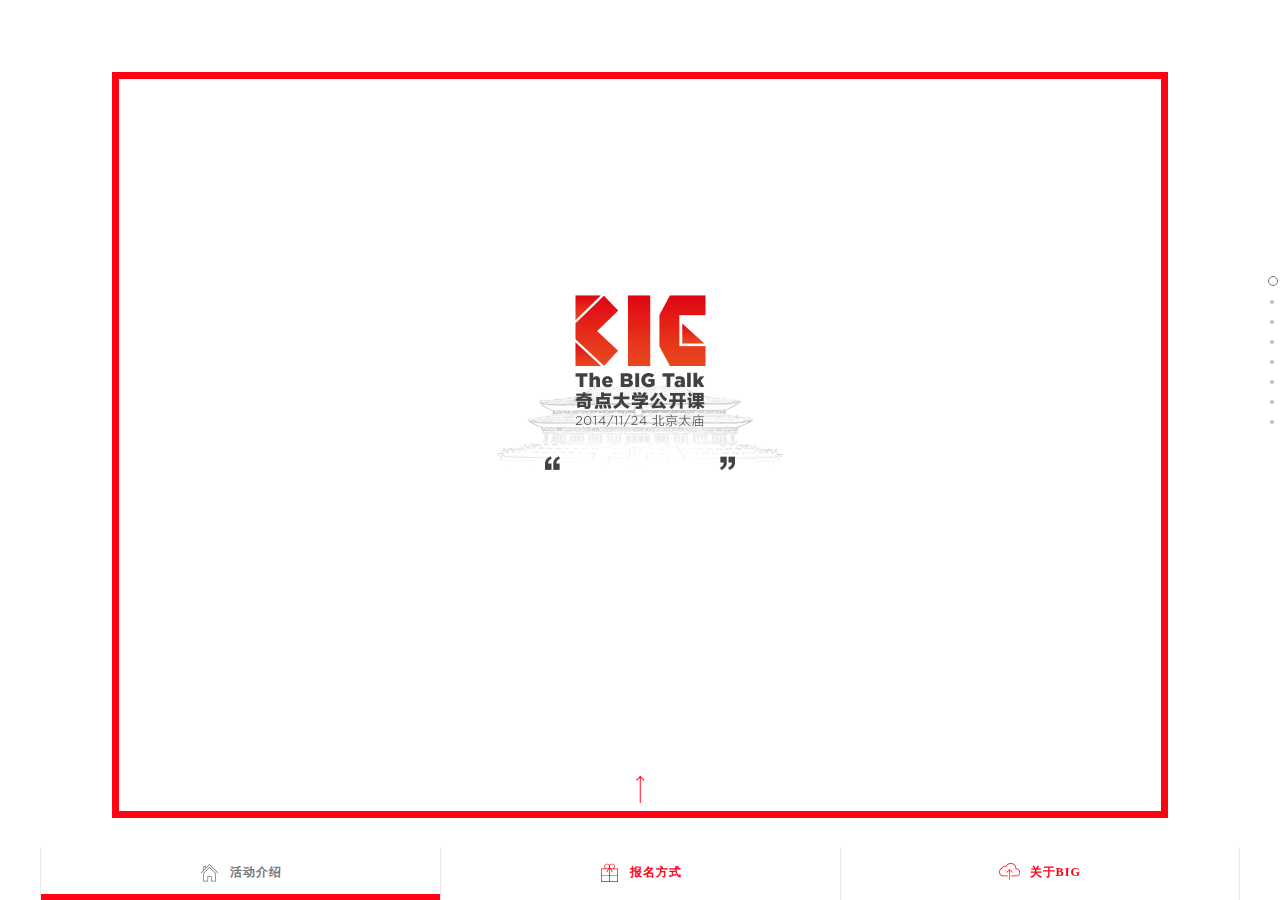
<file: index.html>
<!DOCTYPE html>
<html lang="en" class="no-js">
	<head>
		<meta charset="UTF-8" />
		<meta http-equiv="X-UA-Compatible" content="IE=edge"> 
		<meta name="viewport" content="width=device-width, initial-scale=1"> 
		<title>The BIG Talk</title>
		<link rel="shortcut icon" href="../favicon.ico">
		<link rel="stylesheet" type="text/css" href="css/normalize.css" />
		<link rel="stylesheet" type="text/css" href="css/demo.css" />
		<link rel="stylesheet" type="text/css" href="css/tabs.css" />
		<link rel="stylesheet" type="text/css" href="css/picture.css" />
		<link rel="stylesheet" type="text/css" href="css/tabstyles.css" />
		<link rel="stylesheet" type="text/css" href="css/onepage-scroll.css" />
	  	<script src="js/modernizr.custom.js"></script>
	    <script type="text/javascript" src="js/jquery-1.11.1.min.js"></script>
	    <script type="text/javascript" src="js/index.js"></script>
		<script type="text/javascript" src="js/onepagescroll.js"></script>
		<script type="text/javascript" src="js/main1.js"></script>
		<script type="text/javascript" src="js/particles.js"></script>
		<style type="text/css">
		  .loading{
		    font-size: 12px;
		    margin-top:80%;
		    font-weight:bold;
		  }
		  section{
		    display: none;
		  }
		 
		</style>

	</head>
	<body>
		<div class="tabs tabs-style-underline">
			<div class="content-wrap">
				<section id="section-linemove-1">
					<div class="main">
			           	<section class="page1">
					        <div class="taimiao"><img src="images/taimiao.png" width="290" height="auto"></div>
					        <div id="particles-js"></div>
					        <div class="absolute">
					          <div class="frame">
					            <div class="loading">LOADING...</div>
					            <div class="fm"><img src="images/fm.png" width="131"></div>
					            <div class="slogan">
					                <div class="fm2" ><img src="images/fm2.png" width="100%"></div>
					                <div class="fm3"><img src="images/fm3.png" width="100%"></div>
					            </div>
					            <div class="fm4"><img src="images/fm4.png" width="177"></div>

					            <div class="scroll-down">
					               <div class="fa fa-long-arrow-down"><img src="images/scrolldown.png" width="9px" height="55px"></div>
					            </div>
					          </div>
					        </div>
					    </section>

				      
				      <section class="page2">
				        <div class="elmt elmt1-1"><img src="images/elmt1-1.png" width="347" height="347"></div>
				        <div class="elmt elmt1-3"><img src="images/elmt1-3.png" width="231" height="230"></div>
				        <div class="line elmt elmt1-2"><img src="images/elmt2-2.png" width="500" height="500"></div>
				        <div class="absolute">
				          <div class="page-title"><img src="images/01-title.png" width="300"><div class="elmt-blink"><img src="images/elmt1.png" width="13" height="13"><img src="images/elmt1.png" width="13" height="13"><img src="images/elmt1.png" width="13" height="13"><img src="images/elmt1.png" width="13" height="13"></div></div>
				          <div class="page-content">
				            <div class='pic1'><img src="images/01-2-1.png" width="300"></div>
				            <div class='pic2'><img src="images/01-2-2.png" width="300"></div>
				            <div class='pic3'><img src="images/01-2-3.png" width="300"></div>
				            <div class='pic4'><img src="images/01-2-4.png" width="300"></div>
				          </div>
				          <div class="page-content2">
				            <div class='pic5'><img src="images/01-3-num.png" width="100%"></div>
				            <div class='pic6'><img src="images/01-3-text.png" width="100%"></div>
				          </div>
				        </div>
				      </section>

				      <section class="page3">
				        <div class="line elmt elmt1-6"><img src="images/elmt2-5.png" width="500" height="500"></div>
				        <div class="elmt elmt1-4"><img src="images/elmt1-4.png" width="281" height="560"></div>
				        <div class="absolute">
				          <div class="page-title"><img src="images/02-title.png" width="300"><div class="elmt-blink"><img src="images/elmt1.png" width="13" height="13"><img src="images/elmt1.png" width="13" height="13"><img src="images/elmt1.png" width="13" height="13"><img src="images/elmt1.png" width="13" height="13"></div></div>
				          <div class="alumnus"><img src="images/alumnus-1.png" width="107"><img src="images/alumnus-2.png" width="107"><img src="images/alumnus-3.png" width="107"><img src="images/alumnus-4.png" width="107"><img src="images/alumnus-5.png" width="107"><img src="images/alumnus-6.png" width="107"></div>
				        </div>
				      </section>

				      <section class="page4">
				        <div class="line elmt elmt1-6"><img src="images/elmt2-5.png" width="500" height="500"></div>
				        <div class="absolute">
				          <div class="page-title"><img src="images/03-title.png" width="300"><div class="elmt-blink"><img src="images/elmt1.png" width="13" height="13"><img src="images/elmt1.png" width="13" height="13"><img src="images/elmt1.png" width="13" height="13"><img src="images/elmt1.png" width="13" height="13"></div></div>
				          <div class="item"><img src="images/03-1.png" width="160"><img src="images/03-2.png" width="160"><img src="images/03-3.png" width="160"><img src="images/03-4.png" width="160"><img src="images/03-5.png" width="160"><img src="images/03-6.png" width="160"></div>
				        </div>
				      </section>

				      <section class="page5">
				        <div class="line elmt elmt1-2"><img src="images/elmt2-2.png" width="500" height="500"></div>
				        <div class="line elmt elmt1-5"><img src="images/elmt1-5.png" width="500" height="500"></div>
				        <div class="line elmt elmt1-6"><img src="images/elmt2-5.png" width="500" height="500"></div>
				        <div class="absolute">
				          <div class="page-title"><img src="images/04-title.png" width="300"></div>
				          <div class="page5-line"><img src="images/04-2.png" width="86"></div>
				          <div class="page5-text"><img src="images/04-text-1.png" width="300"><img src="images/04-text-2.png" width="300"><img src="images/04-text-3.png" width="300"><img src="images/04-text-4.png" width="300"><img src="images/04-text-5.png" width="300"><img src="images/04-text-6.png" width="300"><img src="images/04-text-7.png" width="300"></div>
				          <div class="timetable"><img src="images/04-time-1.png" width="300"><img src="images/04-time-2.png" width="300"><img src="images/04-time-3.png" width="300"><img src="images/04-time-4.png" width="300"><img src="images/04-time-5.png" width="300"></div>
				        </div>
				      </section>
				      
				      <section class="page6">
				        <div class="line elmt elmt1-6"><img src="images/elmt2-5.png" width="500" height="500"></div>
				        <div class="line elmt elmt1-2"><img src="images/elmt2-2.png" width="500" height="500"></div>
				        <div class="absolute">
				          <div class="page-title"><img src="images/02-2.png" width="290" height="auto"></div>
				        </div>
				      </section>

				      <section class="page7">
				        
				        <div class="line elmt elmt1-5"><img src="images/elmt1-5.png" width="500" height="500"></div>
				        <div class="line elmt elmt1-6"><img src="images/elmt1-5.png" width="500" height="500"></div>
				        <div class="absolute">
				          <div class="page-title"><img src="images/02-3.png" width="290" height="auto"></div>
				        </div>
				      </section>

				      <section class="page8">
				        <div class="line elmt elmt1-6"><img src="images/elmt2-5.png" width="500" height="500"></div>
				        <div class="absolute">
				          <div class="page-title"><img src="images/02-4.png" width="290" height="auto"></div>
				        </div>
				      </section>
					</div>
				</section>
				<section id="section-linemove-2">
					<img src="img/apply-title.png" width="124" style="margin:40px auto 20px auto">

      <div class="page9">
        <div class="absolute">
          <div class="table"><img src="images/table-1.png" width="300"><img src="images/table-line.png" width="300"><img src="images/table-2.png" width="300"><img src="images/table-line.png" width="300"><img src="images/table-3.png" width="300"><img src="images/table-line.png" width="300"><img src="images/table-4.png" width="300"><img src="images/table-line.png" width="300"></div>
          <div class="table-text"><img src="images/table-price.png" width="300"><img src="images/table-text-1.png" width="300"><img src="images/table-text-2.png" width="300"><img src="images/table-text-3.png" width="300"><img src="images/table-text-4.png" width="300"><img src="images/table-text-5.png" width="300"><img src="images/table-text-6.png" width="300"></div>
        </div>
      </div>
					      <div class="page10">
					        <div class="line elmt elmt1-5"><img src="images/elmt1-5.png" width="500" height="500"></div>
					        <div class="elmt elmt1-1"><img src="images/elmt1-1.png" width="347" height="347"></div>
					        <div class="elmt elmt1-3"><img src="images/elmt1-3.png" width="231" height="230"></div>
					        <div class="absolute">
					          <img src="images/page11-1.png" width="300"><div class="wx">
					          <a href="http://mp.weixin.qq.com/s?__biz=MjM5NjAxOTU4MA==&mid=375171857&idx=1&sn=5b7407a0ff2050ff998213fe55a9fa16&scene=1&key=6e349d5d56885f8e0840b41d0ac0129ce87db76304b566740aebb94d00b5f7ef4ff196b74dd511ef6b6909aa57247095&ascene=1&uin=NDQxNTYyMzIw&devicetype=webwx&version=70000001&pass_ticket=k%2F98kS2dsyJpiCle0bPDGH7VQpTpnzCVR6Sg7Ys%2Bk7Om13I%2FZvxh5RBS9R6uN7O6">
					          <img src="images/page11-2.png" width="300"></a>
					        </div><img src="images/page11-3.png" width="300"><div class="email">
					        </div>
					      </div>
				</section>
				<section id="section-linemove-3">
					<img src="img/about-title.png" width="124" style="margin:40px auto 20px auto">
					<div>
						<p>The BIG Talk由百度创办于2014年6月，致力于成为连接前沿科技和商业价值，解读未来趋势的思想平台。</p>
						<p>The BIG Talk高频次邀请全球顶尖科学家和科技企业家来华演讲交流，为中国精英提供最具创新性和颠覆性的科技-商业结合成果和背后的思考。</p>
					</div>
					<div class="grid">
						<div class="chapter"><div class="title">BIG 第一期《超越数字化》</div>
							由麻省理工学院媒体实验室创始人尼古拉斯.尼葛洛庞蒂主讲。</div>
						<figure class="effect-jazz" with="1">
							<img src="img/1/1.jpg"/>
							<figcaption>
								<h2>尼葛洛庞帝谈技术改变人类<div>2014-07-02</div></h2>
								<a>View more</a>
							</figcaption>			
						</figure>
						<figure class="effect-jazz" with="2">
							<img src="img/1/2.jpg"/>
							<figcaption>
								<h2>王建宙：中移动在3G上贡献巨大<div>2014-07-08</div></h2>
								<a>View more</a>
							</figcaption>			
						</figure>
						<figure class="effect-jazz" with="3">
							<img src="img/1/3.jpg"/>
							<figcaption>
								<h2>智能手机的未来方向<div>2014-07-16</div></h2>
								<a>View more</a>
							</figcaption>			
						</figure>
						<figure class="effect-jazz" with="4">
							<img src="img/1/4.jpg"/>
							<figcaption>
								<h2>未来人类思想产生变化的大机会<div>2014-07-22</div></h2>
								<a>View more</a>
							</figcaption>			
						</figure>
					</div>
					<div class="grid">
						<div class="chapter"><div class="title">BIG 第二期《虚拟革命的黎明》</div>由斯坦福大学虚拟互动实验室创始人杰瑞米·拜伦森主讲。</div>
						<figure class="effect-jazz" with="5">
							<img src="img/2/1.jpg"/>
							<figcaption>
								<h2> “虚拟现实”时代已经到来<div>2014-08-03</div></h2>
								<a>View more</a>
							</figcaption>			
						</figure>
						<figure class="effect-jazz" with="6">
							<img src="img/2/2.jpg"/>
							<figcaption>
								<h2>虚拟现实将改变人类生活<div>2014-08-10</div></h2>
								<a>View more</a>
							</figcaption>			
						</figure>
						<figure class="effect-jazz" with="7">
							<img src="img/2/3.jpg"/>
							<figcaption>
								<h2>虚拟现实的黎明真的来了？<div>2014-08-17</div></h2>
								<a>View more</a>
							</figcaption>			
						</figure>
						<figure class="effect-jazz" with="8">
							<img src="img/2/4.jpg"/>
							<figcaption>
								<h2>虚拟现实如何获得市场推动？<div>2014-08-24</div></h2>
								<a>View more</a>
							</figcaption>			
						</figure>
					</div>
					<div class="grid">
						<div class="chapter"><div class="title">BIG 第三期《大数据开启大未来》</div>由麻省理工学院人类动力实验室主任阿列克斯·彭特兰主讲。</div>
						<figure class="effect-jazz" with="9">
							<img src="img/3/1.jpg"/>
							<figcaption>
								<h2> 大数据与可穿戴设备将改变生活<div>2014-09-02</div></h2>
								<a>View more</a>
							</figcaption>			
						</figure>
						<figure class="effect-jazz" with="10">
							<img src="img/3/2.jpg"/>
							<figcaption>
								<h2>大数据可预测未来社会<div>2014-09-10</div></h2>
								<a>View more</a>
							</figcaption>			
						</figure>
						<figure class="effect-jazz" with="11">
							<img src="img/3/3.jpg"/>
							<figcaption>
								<h2>大数据让人类真正了解自己<div>2014-09-15</div></h2>
								<a>View more</a>
							</figcaption>			
						</figure>
						<figure class="effect-jazz" with="12">
							<img src="img/3/4.jpg"/>
							<figcaption>
								<h2>大数据时代的安全和隐私<div>2014-09-21</div></h2>
								<a>View more</a>
							</figcaption>			
						</figure>
					</div>
					<div class="grid">
						<div class="chapter"><div class="title">BIG 第四期《开放式创新之潮》</div>由畅销书《长尾理论》作者，前连线杂志主编克里斯·安德森主讲。</div>
						<figure class="effect-jazz" with="13">
							<img src="img/4/1.jpg"/>
							<figcaption>
								<h2>开放平台将打败封闭体系<div>2014-09-29</div></h2>
								<a>View more</a>
							</figcaption>			
						</figure>
						<figure class="effect-jazz" with="14">
							<img src="img/4/2.jpg"/>
							<figcaption>
								<h2>无人机可实现世界数字化<div>2014-10-08</div></h2>
								<a>View more</a>
							</figcaption>			
						</figure>
						<figure class="effect-jazz" with="15">
							<img src="img/4/3.jpg"/>
							<figcaption>
								<h2>连接人与世界的摄像头<div>2014-10-13</div></h2>
								<a>View more</a>
							</figcaption>			
						</figure>
						<figure class="effect-jazz" with="16">
							<img src="img/4/4.jpg"/>
							<figcaption>
								<h2>快速创新可以打败山寨<div>2014-10-20</div></h2>
								<a>View more</a>
							</figcaption>			
						</figure>
					</div>
					<div class="grid">
						<div class="chapter"><div class="title">BIG 第五期《机器人重塑未来生活》</div>由百度技术副总裁王海峰，麻省理工学院电脑与人工智能中心主任Daniela Rus，康奈尔大学创意机器人实验室主任Hod Lipson主讲。</div>
						<figure class="effect-jazz" with="17">
							<img src="img/5/1.jpg"/>
							<figcaption>
								<h2>BIG：让机器像人一样思考<div>2014-11-02</div></h2>
								<a>View more</a>
							</figcaption>			
						</figure>
						<figure class="effect-jazz" with="18">
							<img src="img/5/2.jpg"/>
							<figcaption>
								<h2>3D打印颠覆狂潮<div>2014-11-07</div></h2>
								<a>View more</a>
							</figcaption>			
						</figure>	
					</div>
					<div class="clearfix"></div>
				</section>
			</div><!-- /content -->
			<div class="clearfix"></div>
			<nav>
				<ul>
					<li><a href="#section-underline-1" class="icon icon-home"><span>活动介绍</span></a></li>
					<li><a href="#section-underline-2" class="icon icon-gift"><span>报名方式</span></a></li>
					<li><a href="#section-underline-3" class="icon icon-upload"><span>关于BIG</span></a></li>
					</ul>
			</nav>
		</div><!-- /tabs -->
		<script src="js/cbpFWTabs.js"></script>
		<script>
			(function() {

				[].slice.call( document.querySelectorAll( '.tabs' ) ).forEach( function( el ) {
					new CBPFWTabs( el );
				});

			})();

		</script>
		<div class="whitebox boxwith1">新闻1<div class="close"><img src="img/btn-close.png"></div></div>
		<div class="freeout with1">
			<div class="close"><img src="img/btn-close.png"></div>
				<embed src="http://player.video.qiyi.com/7a9c69d5b9b9fe2ef5119f95c8f8002b/0/0/w_19rsadcth5.swf-albumId=2807386709-tvId=2807386709-isPurchase=0-cnId=30" allowFullScreen="true" quality="high" height="50%" width="100%" align="middle" allowScriptAccess="always" type="application/x-shockwave-flash"></embed>

		</div>

		<!-- <div class="freeout with2">video2<div class="close"><img src="img/btn-close.png"></div></div>
		<div class="freeout with3">video3<div class="close"><img src="img/btn-close.png"></div></div> -->
		<div class="fade"></div>
	</body>
</html>
</file>
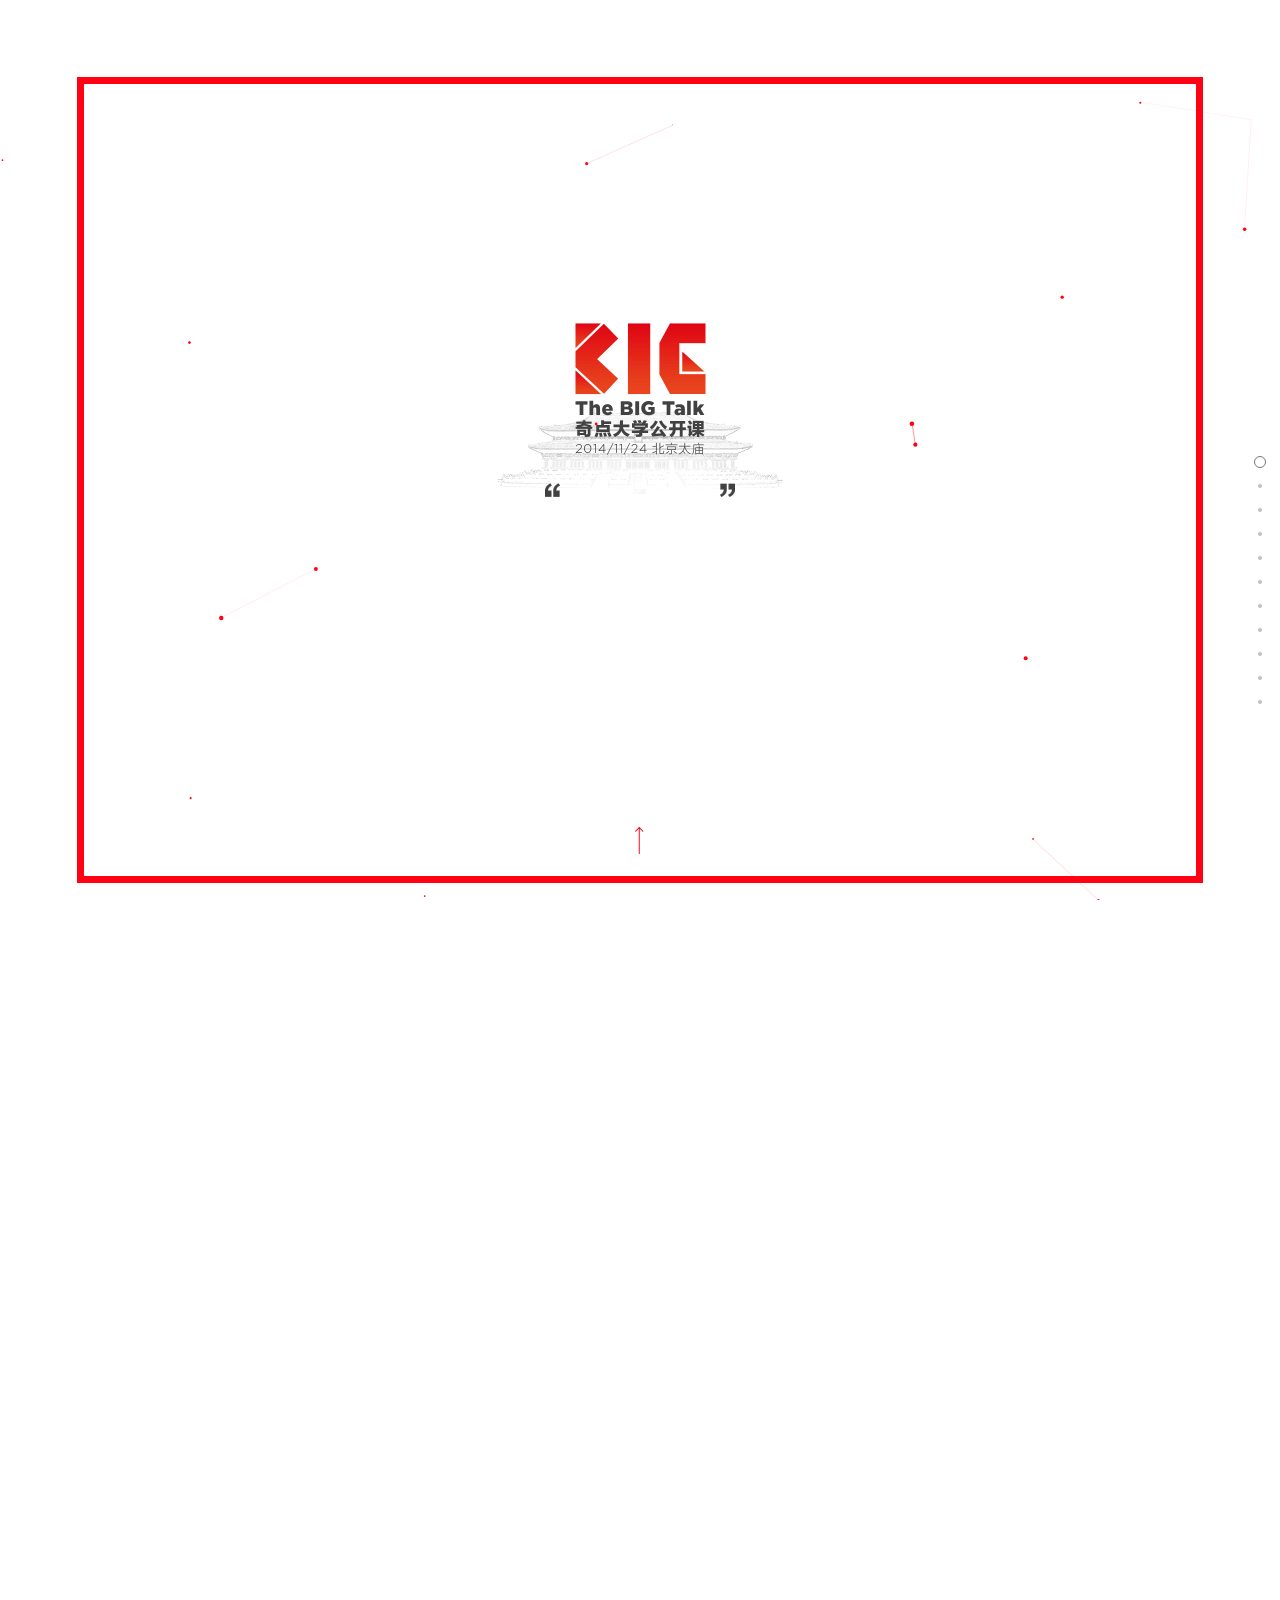
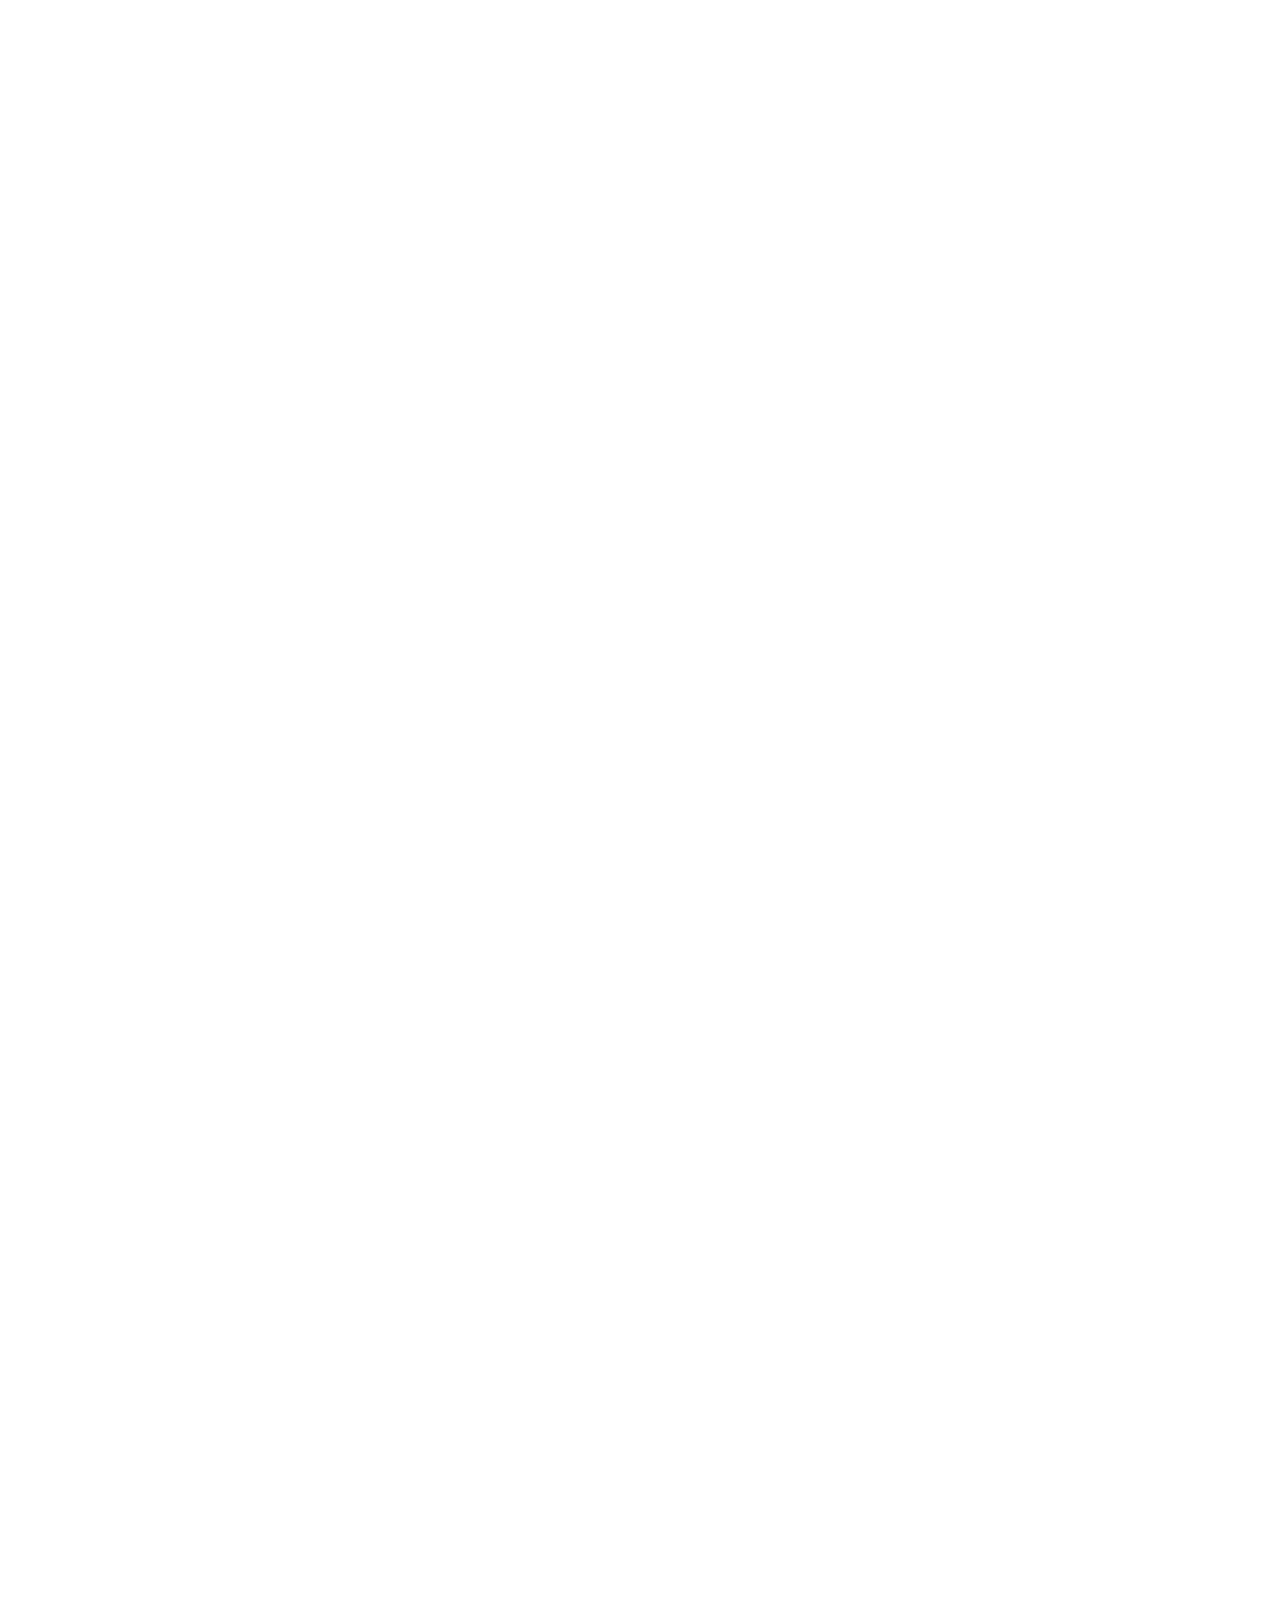
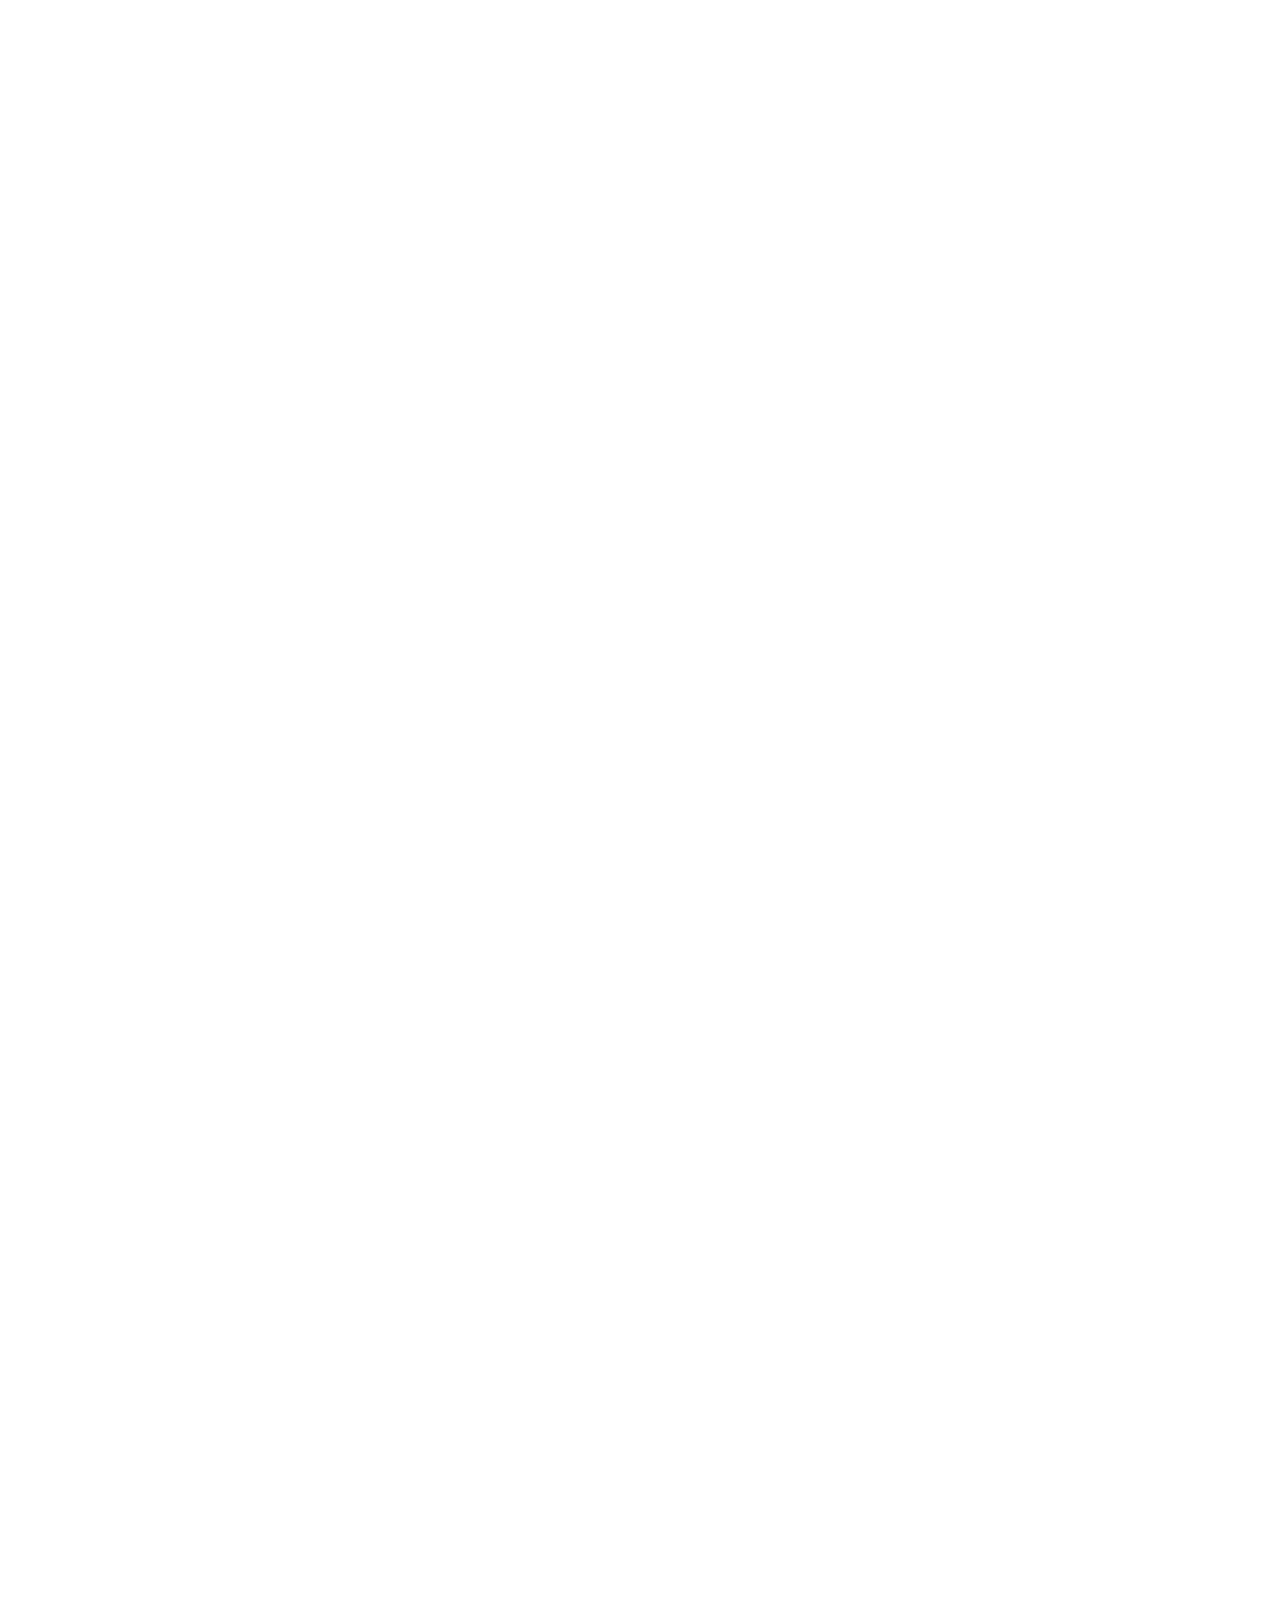
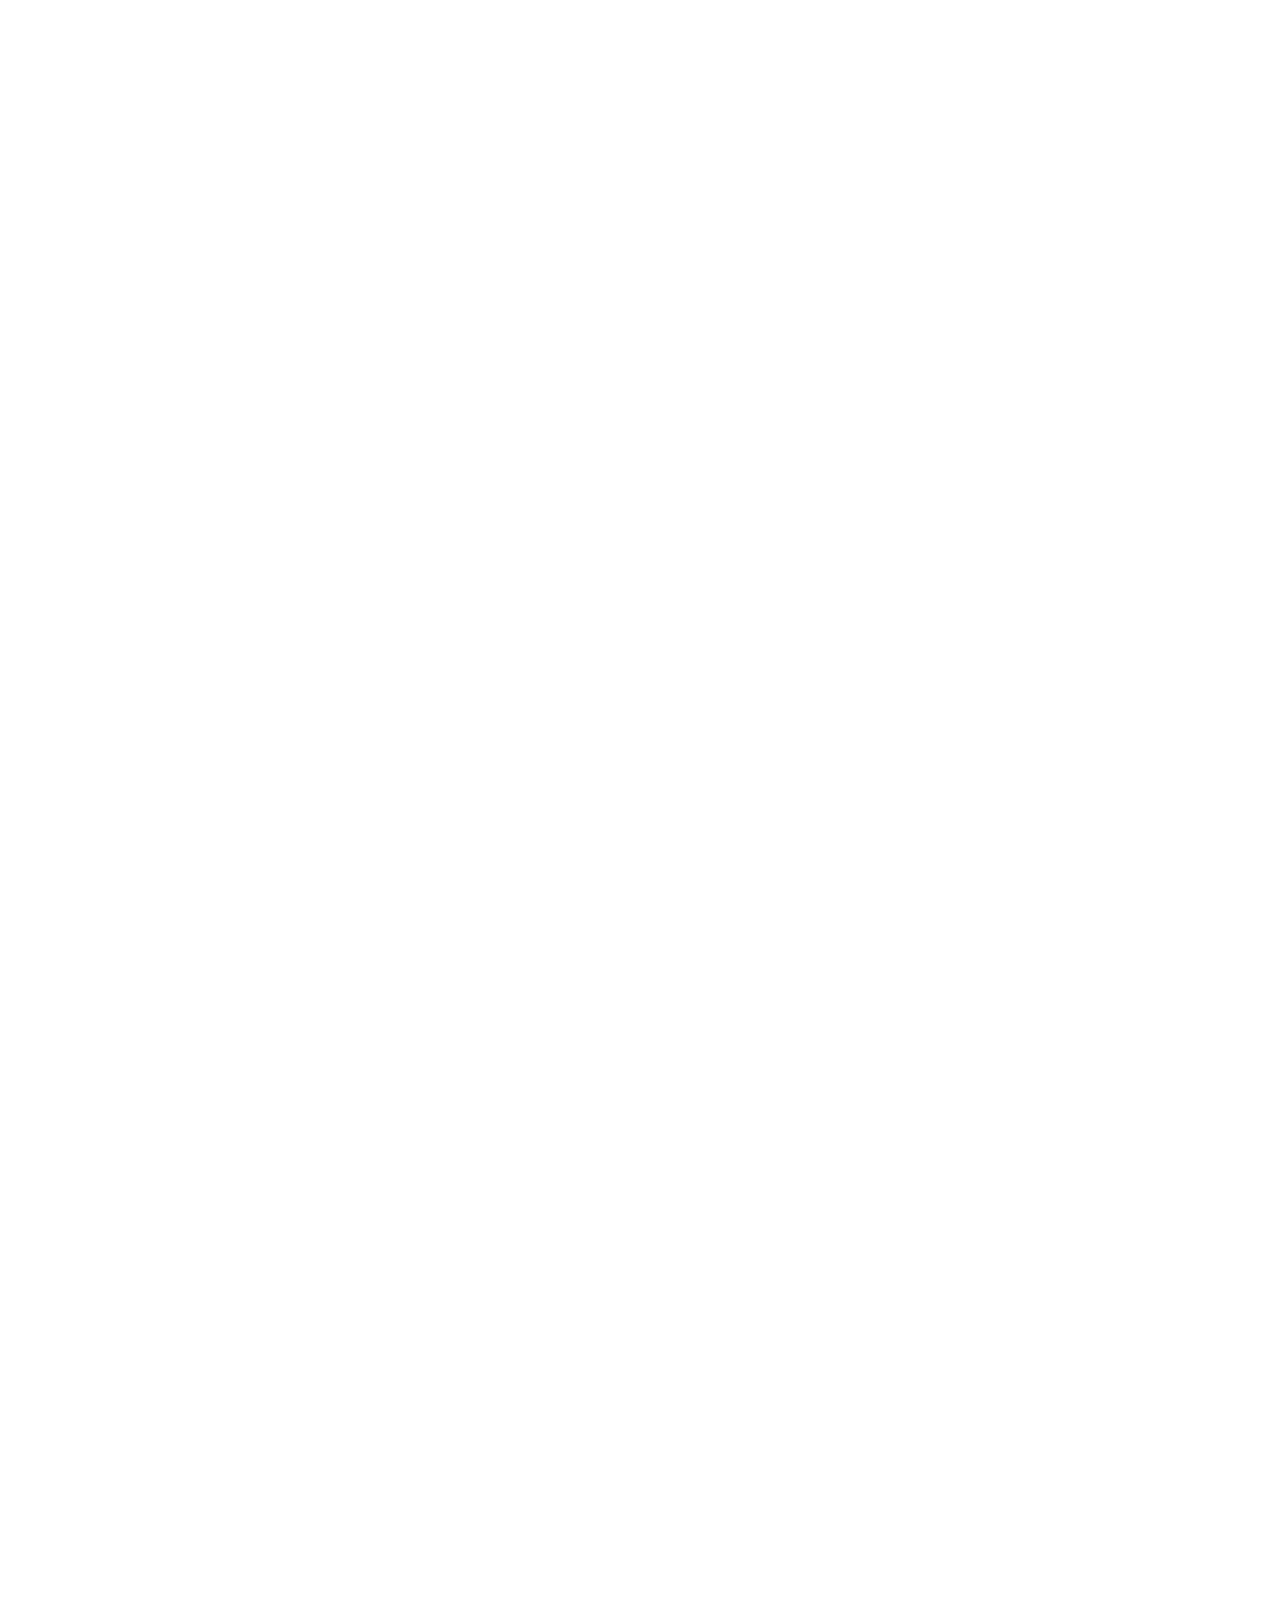
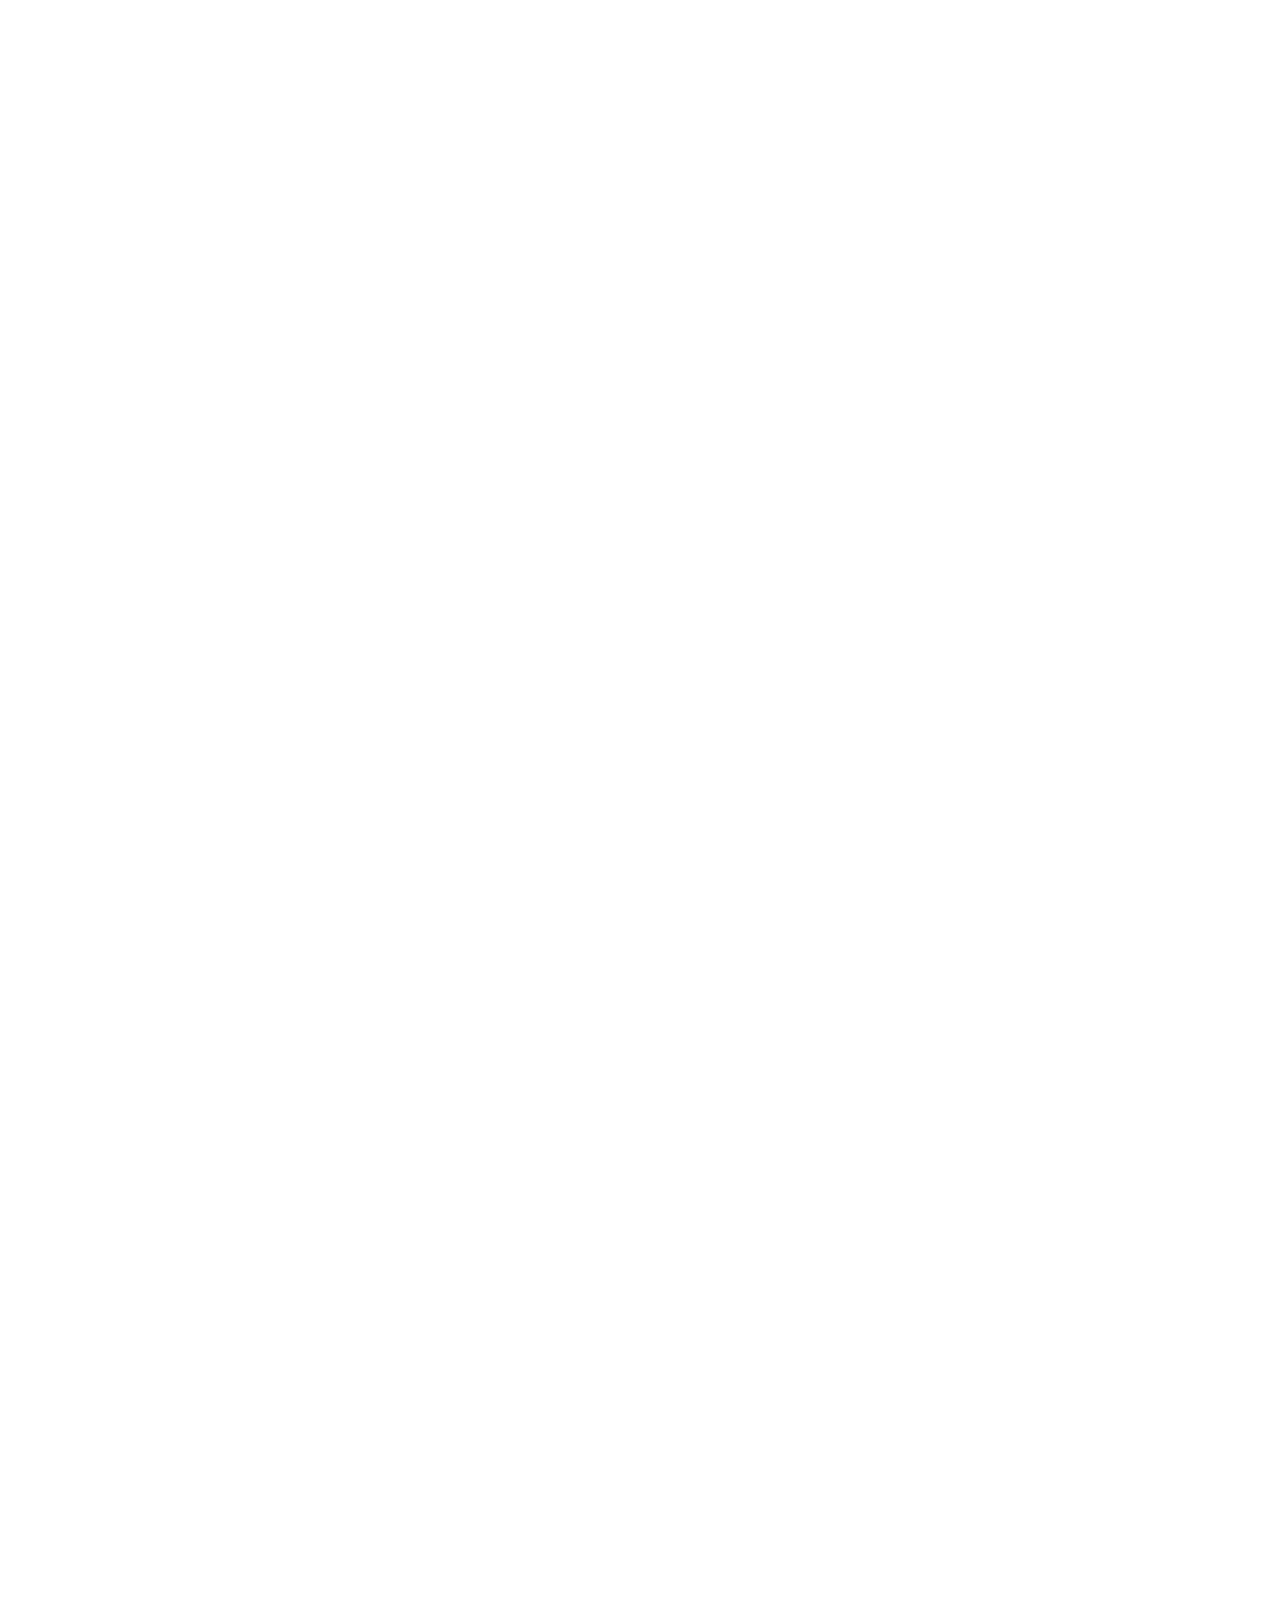
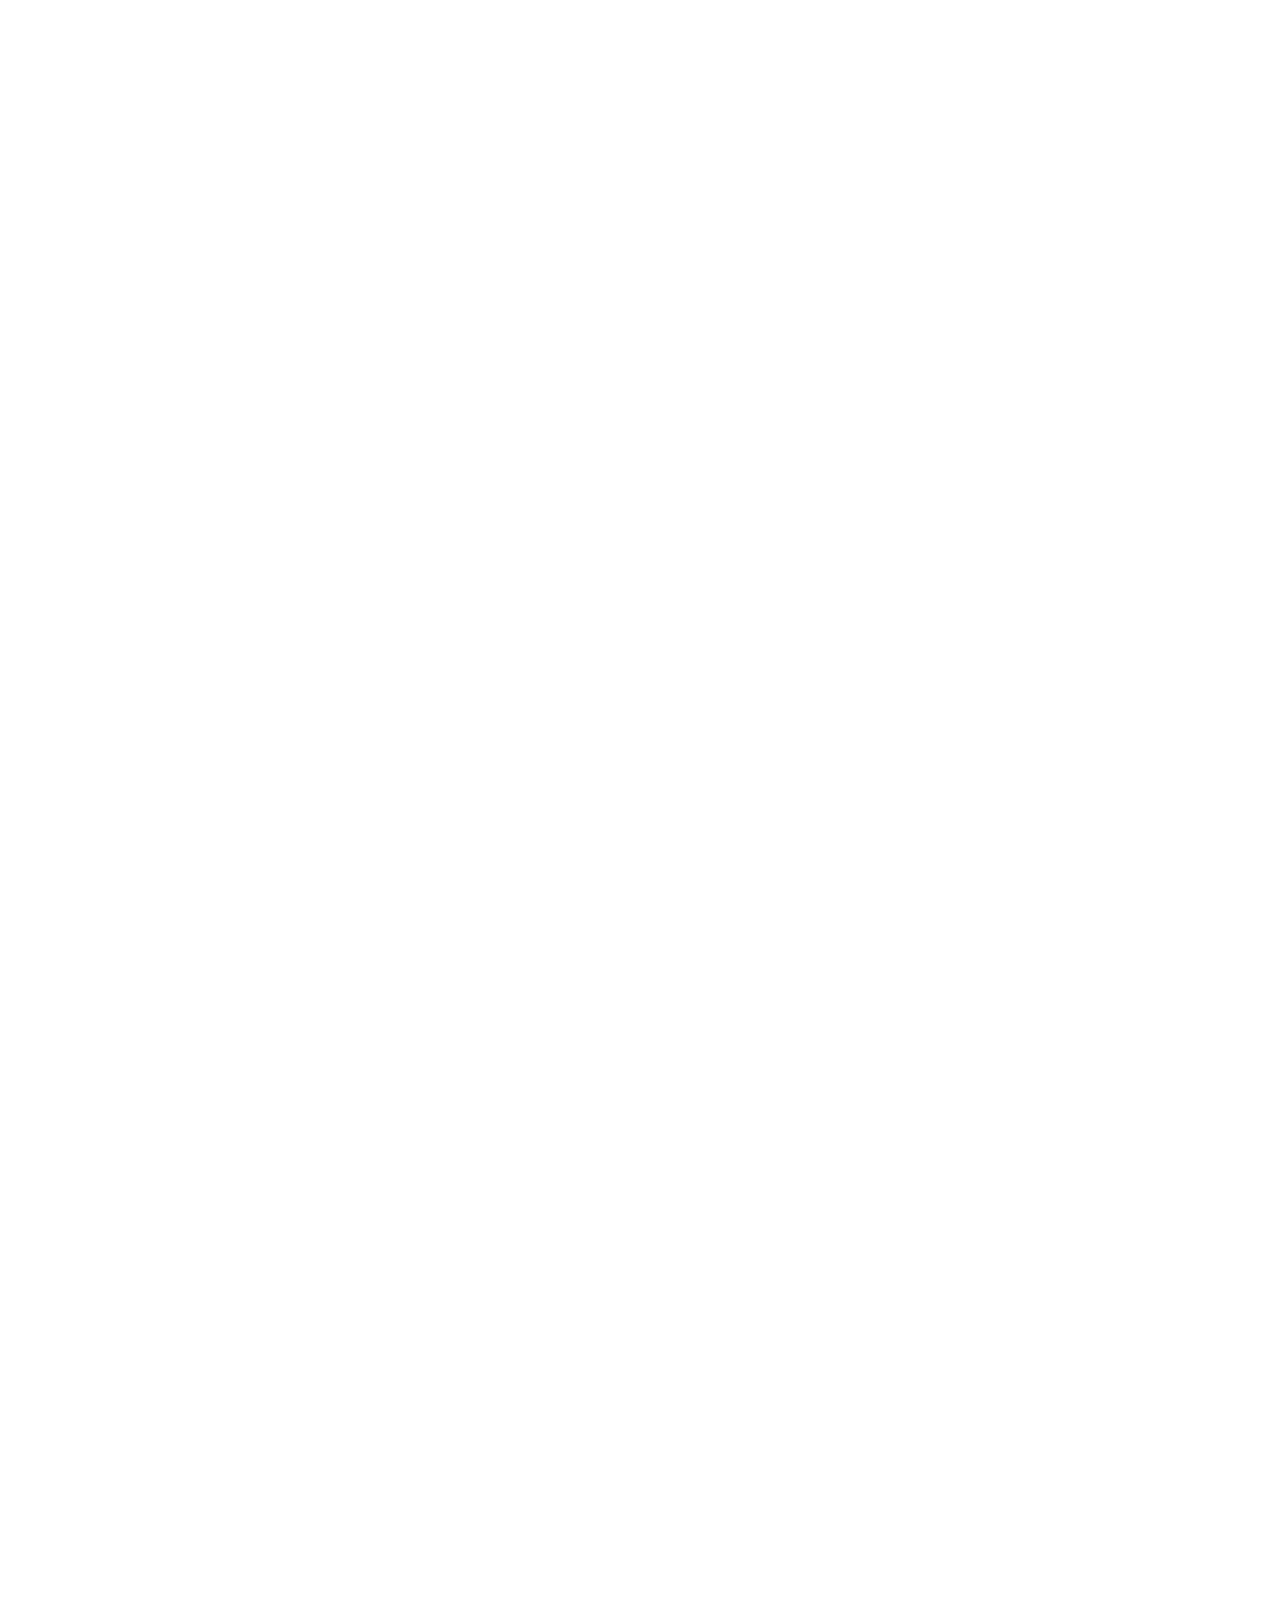
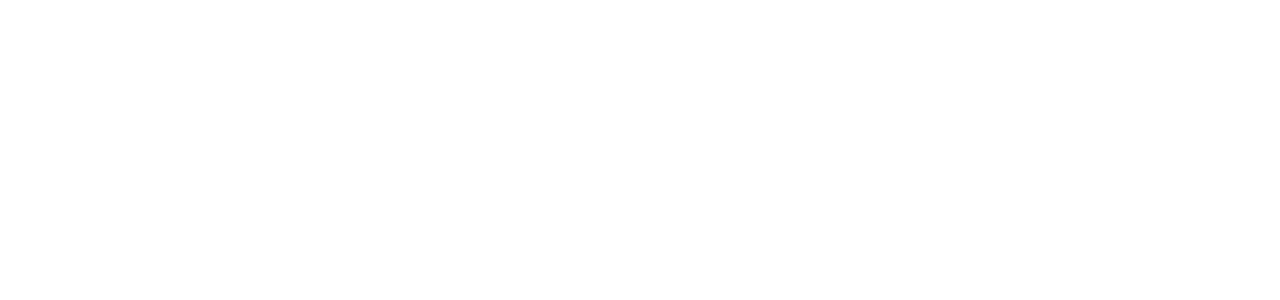
<file: invitation2/index.html>
<!doctype html>
<html>
<head>
  <meta charset="utf-8">
  <title>The BIG Talk · 奇点大学北京公开课介绍 邀请函</title>
  <meta name="title" content="Pure JS One Page Scroll by Pete R. | The Pete Design" />
  <link rel="image_src" href="/images/onepage_scroll_image.png" />
  <meta name="viewport" content="initial-scale=1, width=device-width, maximum-scale=1, minimum-scale=1, user-scalable=no">

  <link rel="shortcut icon" href="bitbug_favicon.ico" >
  <script type="text/javascript" src="jquery-1.11.1.min.js"></script>
  <script type="text/javascript" src="jquery.onepage-scroll.min.js"></script>
  <script type="text/javascript" src="main.js"></script>
  <script src="particles.js"></script>
  <link href='onepage-scroll-old.css' rel='stylesheet' type='text/css'>
  <link href='style_zsy.css' rel='stylesheet' type='text/css'>
  <style type="text/css">
    .loading{
      font-size: 12px;
      margin-top:80%;
      font-weight:bold;
    }
  
  </style>
</head>

<body>    
    <div class="wrapper"> 
    <div class="main">
      <!-- 要么颠覆要么被颠覆 -->
      <section class="page1">
        <div class="taimiao"><img src="images/taimiao.png" width="290" height="auto"></div>
        <div id="particles-js"></div>
        <div class="absolute">
          <div class="frame">
            <div class="loading">LOADING...</div>
            <div class="fm"><img src="images/fm.png" width="131"></div>
            <div class="slogan">
                <div class="fm2" ><img src="images/fm2.png" width="100%"></div>
                <div class="fm3"><img src="images/fm3.png" width="100%"></div>
            </div>
            <div class="fm4"><img src="images/fm4.png" width="177"></div>

            <div class="scroll-down">
               <div class="fa fa-long-arrow-down"><img src="images/scrolldown.png" width="9px" height="55px"></div>
            </div>
          </div>
        </div>
     
      </section>

      <!-- 奇点：一所来自未来的大学，各种短语数据飞入飞出 -->
      
      <section class="page2">
        <div class="elmt elmt1-1"><img src="images/elmt1-1.png" width="347" height="347"></div>
        <div class="elmt elmt1-3"><img src="images/elmt1-3.png" width="231" height="230"></div>
        <div class="line elmt elmt1-2"><img src="images/elmt2-2.png" width="500" height="500"></div>
        <div class="absolute">
          <div class="page-title"><img src="images/01-title.png" width="300"><div class="elmt-blink"><img src="images/elmt1.png" width="13" height="13"><img src="images/elmt1.png" width="13" height="13"><img src="images/elmt1.png" width="13" height="13"><img src="images/elmt1.png" width="13" height="13"></div></div>
          <div class="page-content">
            <div class='pic1'><img src="images/01-2-1.png" width="300"></div>
            <div class='pic2'><img src="images/01-2-2.png" width="300"></div>
            <div class='pic3'><img src="images/01-2-3.png" width="300"></div>
            <div class='pic4'><img src="images/01-2-4.png" width="300"></div>
          </div>
          <div class="page-content2">
            <div class='pic5'><img src="images/01-3-num.png" width="100%"></div>
            <div class='pic6'><img src="images/01-3-text.png" width="100%"></div>
          </div>
        </div>
      </section>

      <!-- 校友网络 -->
      <section class="page3">
        <div class="line elmt elmt1-6"><img src="images/elmt2-5.png" width="500" height="500"></div>
        <div class="elmt elmt1-4"><img src="images/elmt1-4.png" width="281" height="560"></div>
        <div class="absolute">
          <div class="page-title"><img src="images/02-title.png" width="300"><div class="elmt-blink"><img src="images/elmt1.png" width="13" height="13"><img src="images/elmt1.png" width="13" height="13"><img src="images/elmt1.png" width="13" height="13"><img src="images/elmt1.png" width="13" height="13"></div></div>
          <div class="alumnus"><img src="images/alumnus-1.png" width="107"><img src="images/alumnus-2.png" width="107"><img src="images/alumnus-3.png" width="107"><img src="images/alumnus-4.png" width="107"><img src="images/alumnus-5.png" width="107"><img src="images/alumnus-6.png" width="107"></div>
        </div>
      </section>

      <!-- 孵化项目 -->
      <section class="page4">
        <div class="line elmt elmt1-6"><img src="images/elmt2-5.png" width="500" height="500"></div>
        <div class="absolute">
          <div class="page-title"><img src="images/03-title.png" width="300"><div class="elmt-blink"><img src="images/elmt1.png" width="13" height="13"><img src="images/elmt1.png" width="13" height="13"><img src="images/elmt1.png" width="13" height="13"><img src="images/elmt1.png" width="13" height="13"></div></div>
          <div class="item"><img src="images/03-1.png" width="160"><img src="images/03-2.png" width="160"><img src="images/03-3.png" width="160"><img src="images/03-4.png" width="160"><img src="images/03-5.png" width="160"><img src="images/03-6.png" width="160"></div>
        </div>
      </section>
<!-- 

      <section class="page4-2">
        <div class="line elmt elmt1-6"><img src="images/elmt2-5.png" width="500" height="500"></div>
        <div class="line elmt elmt1-2"><img src="images/elmt2-2.png" width="500" height="500"></div>
        <div class="absolute">
          <div class="page-title"><img src="images/4-2.png" width="300" height="auto"></div>
        </div>
      </section> -->
      
      <!-- 北京公开课日程 -->
      <section class="page5">
        <div class="line elmt elmt1-2"><img src="images/elmt2-2.png" width="500" height="500"></div>
        <div class="line elmt elmt1-5"><img src="images/elmt1-5.png" width="500" height="500"></div>
        <div class="line elmt elmt1-6"><img src="images/elmt2-5.png" width="500" height="500"></div>
        <div class="absolute">
          <div class="page-title"><img src="images/04-title.png" width="300"></div>
          <div class="page5-line"><img src="images/04-2.png" width="86"></div>
          <div class="page5-text"><img src="images/04-text-1.png" width="300"><img src="images/04-text-2.png" width="300"><img src="images/04-text-3.png" width="300"><img src="images/04-text-4.png" width="300"><img src="images/04-text-5.png" width="300"><img src="images/04-text-6.png" width="300"><img src="images/04-text-7.png" width="300"></div>
          <div class="timetable"><img src="images/04-time-1.png" width="300"><img src="images/04-time-2.png" width="300"><img src="images/04-time-3.png" width="300"><img src="images/04-time-4.png" width="300"><img src="images/04-time-5.png" width="300"></div>
        </div>
      </section>
      

      <!-- 课程介绍1 -->
      <section class="page6">
        <div class="line elmt elmt1-6"><img src="images/elmt2-5.png" width="500" height="500"></div>
        <div class="line elmt elmt1-2"><img src="images/elmt2-2.png" width="500" height="500"></div>
        <div class="absolute">
          <div class="page-title"><img src="images/02-2.png" width="290" height="auto"></div>
        </div>
      </section>

      <!-- 课程介绍2 -->
      <section class="page7">
        
        <div class="line elmt elmt1-5"><img src="images/elmt1-5.png" width="500" height="500"></div>
        <div class="line elmt elmt1-6"><img src="images/elmt1-5.png" width="500" height="500"></div>
        <div class="absolute">
          <div class="page-title"><img src="images/02-3.png" width="290" height="auto"></div>
        </div>
      </section>

      <!-- 课程介绍3 -->
      <section class="page8">
        <div class="line elmt elmt1-6"><img src="images/elmt2-5.png" width="500" height="500"></div>
        <div class="absolute">
          <div class="page-title"><img src="images/02-4.png" width="290" height="auto"></div>
        </div>
      </section>

      <!-- 报名参加 -->

      <section class="page9">
        <div class="line elmt elmt1-2"><img src="images/elmt2-2.png" width="500" height="500"></div>
        <div class="line elmt elmt1-5"><img src="images/elmt1-5.png" width="500" height="500"></div>
        <div class="absolute">
          <div class="page-title"><img src="images/05-title.png" width="290" height="auto"></div>
          <div class="table"><img src="images/table-1.png" width="300"><img src="images/table-line.png" width="300"><img src="images/table-2.png" width="300"><img src="images/table-line.png" width="300"><img src="images/table-3.png" width="300"><img src="images/table-line.png" width="300"><img src="images/table-4.png" width="300"><img src="images/table-line.png" width="300"></div>
          <div class="table-text"><img src="images/table-price.png" width="300"><img src="images/table-text-1.png" width="300"><img src="images/table-text-2.png" width="300"><img src="images/table-text-3.png" width="300"><img src="images/table-text-4.png" width="300"><img src="images/table-text-5.png" width="300"><img src="images/table-text-6.png" width="300"></div>
        </div>
      </section>
      <!-- 本期100席？ -->
      <section class="page10">
        <div class="line elmt elmt1-5"><img src="images/elmt1-5.png" width="500" height="500"></div>
        <div class="elmt elmt1-1"><img src="images/elmt1-1.png" width="347" height="347"></div>
        <div class="elmt elmt1-3"><img src="images/elmt1-3.png" width="231" height="230"></div>
        <div class="absolute">
          <img src="images/page11-1.png" width="300"><div class="wx">
          <a href="http://mp.weixin.qq.com/s?__biz=MjM5NjAxOTU4MA==&mid=375171857&idx=1&sn=5b7407a0ff2050ff998213fe55a9fa16&scene=1&key=6e349d5d56885f8e0840b41d0ac0129ce87db76304b566740aebb94d00b5f7ef4ff196b74dd511ef6b6909aa57247095&ascene=1&uin=NDQxNTYyMzIw&devicetype=webwx&version=70000001&pass_ticket=k%2F98kS2dsyJpiCle0bPDGH7VQpTpnzCVR6Sg7Ys%2Bk7Om13I%2FZvxh5RBS9R6uN7O6">
          <img src="images/page11-2.png" width="300"></a>
        </div><img src="images/page11-3.png" width="300"><div class="email">
        </div>
      </section>
      <!-- The BIG Talk logo -->
      <section class="page11">
        <div class="line elmt elmt1-2"><img src="images/elmt2-2.png" width="500" height="500"></div>
        <div class="line elmt elmt1-5"><img src="images/elmt1-5.png" width="500" height="500"></div>
        <div class="line elmt elmt1-6"><img src="images/elmt2-5.png" width="500" height="500"></div>
        <div class="absolute">
          <div class="footer-logo"><img src="images/footer-logo.png" width="100%" height="100%"></div>
          <div class="footer-text1"><img src="images/footer-text1.png" width="100%" height="100%"></div>
          <div class="footer-text2"><img src="images/footer-text2.png" width="100%" height="100%"></div>
          <div class="sponsor-logo"><img src="images/sponsor-logo.png" width="100%" height="100%"></div>
        </div>
      </section>

      
    </div>

  </div>

</body>
</html>
</file>
<file: css/demo.css>
@import url(http://fonts.googleapis.com/css?family=Raleway:400,500,700);

@font-face {
	font-weight: normal;
	font-style: normal;
	font-family: 'codropsicons';
	src:url('../fonts/codropsicons/codropsicons.eot');
	src:url('../fonts/codropsicons/codropsicons.eot?#iefix') format('embedded-opentype'),
		url('../fonts/codropsicons/codropsicons.woff') format('woff'),
		url('../fonts/codropsicons/codropsicons.ttf') format('truetype'),
		url('../fonts/codropsicons/codropsicons.svg#codropsicons') format('svg');
}

*, *:after, *:before { -webkit-box-sizing: border-box; box-sizing: border-box; }
.clearfix:before, .clearfix:after { content: ''; display: table; }
.clearfix:after { clear: both; }

body {
	
  	background: #fff url('../img/bg-dot.png') repeat;
	color: #414141;
	font-size: 13px;
	font-family: "Hiragino Sans GB", "Microsoft YaHei", "WenQuanYi Micro Hei", sans-serif;
	line-height: 1.55;
	letter-spacing: 1px;
}

a {
	color: #ff0314;
	text-decoration: none;
	outline: none;
}

a:hover, a:focus {
	color: #74777b;
}
.support {
	display: none;
	color: #ef5189;
	text-align: left;
	font-size: 1.5em;
	max-width: 1200px;
	margin: 1em auto 0;
	padding: 0;
}
.fade{
  width: 100vh;
  height: 100vh;
  position: fixed;
  display: none;
  top: 0;
  background: #fff url('../img/bg-dot.png') repeat;
  z-index: 999999;
}

.no-flexbox .support {
	display: block;
}

.hidden {
	position: absolute;
	width: 0;
	height: 0;
	overflow: hidden;
	opacity: 0;
}

p {
	text-align: center;
	padding: 1em;
}

  .freeout{
    display: none;
    position: absolute;
    width: 100%;
    height: 100%;
    background-color: rgba(255,255,255,0.85);
    z-index: 10001;
  }
  .whitebox{
    display: none;
    position: absolute;
    background-color: rgba(255,255,255,0.85);
    z-index:10001;
  }
  .close {
position: absolute;
right: 20px;
top: 20px;
}

embed {
position: absolute;
top: 25%;
}

.chapter{
  margin: 30px;
  margin-top: 50px;
  font-size: 14px;
}
.chapter .title{
  margin-bottom: 5px;
  font-size: 18px;
  font-weight: 900;
}
</file>
<file: css/tabs.css>
/* Default tab style */

@font-face {
	font-weight: normal;
	font-style: normal;
	font-family: 'stroke7pixeden';
	src:url('../fonts/stroke7pixeden/stroke7pixeden.eot?u58ytb');
	src:url('../fonts/stroke7pixeden/stroke7pixeden.eot?#iefixu58ytb') format('embedded-opentype'),
		url('../fonts/stroke7pixeden/stroke7pixeden.woff?u58ytb') format('woff'),
		url('../fonts/stroke7pixeden/stroke7pixeden.ttf?u58ytb') format('truetype'),
		url('../fonts/stroke7pixeden/stroke7pixeden.svg?u58ytb#stroke7pixeden') format('svg');
}

.tabs {
	overflow: inherit;
	overflow-x: hidden;
	position: relative;
	height: auto;
	margin: 0 auto;
	width: 100%;
	font-weight: 300;
	font-size: 1.25em;
}

/* Nav */
.tabs nav {
	text-align: center;
}

.tabs nav ul {
	position: relative;
	display: -ms-flexbox;
	display: -webkit-flex;
	display: -moz-flex;
	display: -ms-flex;
	display: flex;
	margin: 0 auto;
	padding: 0;
	max-width: 1200px;
	list-style: none;
	-ms-box-orient: horizontal;
	-ms-box-pack: center;
	-webkit-flex-flow: row wrap;
	-moz-flex-flow: row wrap;
	-ms-flex-flow: row wrap;
	flex-flow: row wrap;
	-webkit-justify-content: center;
	-moz-justify-content: center;
	-ms-justify-content: center;
	justify-content: center;
}

.tabs nav ul li {
	position: relative;
	z-index: 1;
	display: block;
	margin: 0;
	text-align: center;
	-webkit-flex: 1;
	-moz-flex: 1;
	-ms-flex: 1;
	flex: 1;
}

.tabs nav a {
	position: relative;
	display: block;
	overflow: hidden;
	text-overflow: ellipsis;
	white-space: nowrap;
	line-height: 2.5;
}

.tabs nav a span {
	vertical-align: middle;
	font-size: 0.75em;
}

.tabs nav li.tab-current a {
	color: #74777b;
}

.tabs nav a:focus {
	outline: none;
}

/* Icons */
.icon::before {
	z-index: 10;
	display: inline-block;
	margin: 0 0.4em 0 0;
	vertical-align: middle;
	text-transform: none;
	font-weight: normal;
	font-variant: normal;
	font-size: 1.3em;
	font-family: 'stroke7pixeden';
	line-height: 1;
	speak: none;
	-webkit-backface-visibility: hidden;
	-webkit-font-smoothing: antialiased;
	-moz-osx-font-smoothing: grayscale;
}
.icon-upload::before {
	content: "\e68a";
}
.icon-tools::before {
	content: "\e60a";
}
.icon-plane::before {
	content: "\e625";
}
.icon-joy::before {
	content: "\e6a4";
}
.icon-plug::before {
	content: "\e69a";
}
.icon-home::before {
	content: "\e648";
}
.icon-gift::before {
	content: "\e652";
}
.icon-display::before {
	content: "\e65e";
}
.icon-date::before {
	content: "\e660";
}
.icon-config::before {
	content: "\e666";
}
.icon-coffee::before {
	content: "\e669";
}
.icon-camera::before {
	content: "\e66f";
}
.icon-box::before {
	content: "\e674";
}

/* Content */
.content-wrap {
	overflow: visible;
	height: auto;	
	display: block;
	position: relative;
}

.content-wrap > section {
	width: 100%;
	height: 100vh;
	display: none;
	margin: 0 auto;
	max-width: 1200px;
	text-align: center;
}

.content-wrap > section.content-current {
	display: block;
	padding-bottom: 52px;
}

.content-wrap > section p {
	margin: 0 30px;
	padding: 0.75em 0;
	color: #414141;
	font-size: 14px;
	line-height: 1.7;
}

/* Fallback */
.no-js .content-wrap > section {
	display: block;
	padding-bottom: 2em;
	border-bottom: 1px solid rgba(255,255,255,0.6);
}

.no-flexbox nav ul {
	display: block;
}

.no-flexbox nav ul li {
	min-width: 15%;
	display: inline-block;
}
</file>
<file: css/picture.css>
.grid {
	position: relative;
	clear: both;
	list-style: none;
	text-align: center;
}

/* Common style */
.grid a{
	width: 100%;
	height: auto;
	position: relative;
	display: block;
}

.grid figure {
	position: relative;
	overflow: hidden;
	display: block;
	max-height: 180px;
	width: 100%;
	height: auto;
	background: #3085a3;
	text-align: center;
	cursor: pointer;
}

.grid figure img {
	position: relative;
	display: block;
	/*min-height: 100%;*/
	width: 100%;
	opacity: 0.8;
}

.grid figure figcaption {
	padding: 2em;
	color: #fff;
	text-transform: uppercase;
	font-size: 1.25em;
	-webkit-backface-visibility: hidden;
	backface-visibility: hidden;
}

.grid figure figcaption::before,
.grid figure figcaption::after {
	pointer-events: none;
}

.grid figure figcaption,
.grid figure figcaption > a {
	position: absolute;
	top: 0;
	left: 0;
	width: 100%;
	height: 100%;
}

/* Anchor will cover the whole item by default */
/* For some effects it will show as a button */
.grid figure figcaption > a {
	z-index: 1000;
	text-indent: 200%;
	white-space: nowrap;
	font-size: 0;
	opacity: 0;
}

.grid figure h2 {
	font-size: 16px;
	word-spacing: -0.15em;
	font-weight: 300;
}

.grid figure h2 div {
	font-size: 12px;
}

.grid figure h2,
.grid figure p {
	margin: 0;
}

.grid figure p {
	letter-spacing: 1px;
	font-size: 68.5%;
}


/*---------------*/
/***** Jazz *****/
/*---------------*/

figure.effect-jazz {
	background: -webkit-linear-gradient(-45deg, #ff0314 0%,#ff4821 100%);
	background: linear-gradient(-45deg, #ff0314 0%,#ff4821 100%);
}

figure.effect-jazz img {
	opacity: 0.7;
}

figure.effect-jazz figcaption::after,
figure.effect-jazz img,
figure.effect-jazz p {
	-webkit-transition: opacity 0.35s, -webkit-transform 0.35s;
	transition: opacity 0.35s, transform 0.35s;
}

figure.effect-jazz figcaption::after {
	position: absolute;
	top: 0;
	left: 0;
	width: 100%;
	height: 100%;
	border-top: 1px solid #fff;
	border-bottom: 1px solid #fff;
	content: '';
	opacity: 0;
	-webkit-transform: rotate3d(0,0,1,45deg) scale3d(1,0,1);
	transform: rotate3d(0,0,1,45deg) scale3d(1,0,1);
	-webkit-transform-origin: 50% 50%;
	transform-origin: 50% 50%;
}

figure.effect-jazz h2,
figure.effect-jazz p {
	opacity: 1;
	-webkit-transform: scale3d(0.8,0.8,1);
	transform: scale3d(0.8,0.8,1);
}

figure.effect-jazz h2 {
	padding-top: 0;
	-webkit-transition: -webkit-transform 0.35s;
	transition: transform 0.35s;
}

figure.effect-jazz p {
	padding: 0.5em 2em;
	text-transform: none;
	font-size: 14px;
	opacity: 0;
}

figure.effect-jazz:hover img{
	opacity: 0.2;
	-webkit-transform: scale3d(1.2,1.2,1);
	transform: scale3d(1.2,1.2,1);
}

figure.effect-jazz:hover figcaption::after {
	opacity: 0.8;
	-webkit-transform: rotate3d(0,0,1,45deg) scale3d(1,1.4,1);
	transform: rotate3d(0,0,1,45deg) scale3d(1,1.4,1);
}

figure.effect-jazz:hover h2,
figure.effect-jazz:hover p {
	opacity: 1;
	-webkit-transform: scale3d(1,1,1);
	transform: scale3d(1,1,1);
}


/*-----------------*/
/***** Hera *****/
/*-----------------*/
.sct1 .grid figure img{
 	opacity: 0.3;
}

.sct1 .grid figure h2 img{
 	opacity: 1;
 	width: 55px;
 	height: 55px;
}


figure.effect-hera {
	background: -webkit-linear-gradient(-45deg, #ff4821 0%,#ff0314 100%);
	background: linear-gradient(-45deg,  #ff4821 0%,#ff0314 100%);
}

.page3 figure.effect-hera, .page4 figure.effect-hera {
	background: #f4f4f4;
	background: #f4f4f4;
}

figure.effect-hera h2 {
	font-size: 100%;
}

figure.effect-hera h2,
figure.effect-hera p {
	position: absolute;
	top: 50%;
	left: 50%;
	-webkit-transition: opacity 0.35s, -webkit-transform 0.35s;
	transition: opacity 0.35s, transform 0.35s;
	-webkit-transform: translate3d(-50%,-50%,0);
	transform: translate3d(-50%,-50%,0);
	-webkit-transform-origin: 50%;
	transform-origin: 50%;
}

figure.effect-hera figcaption::before {
	position: absolute;
	top: 50%;
	left: 50%;
	width: 200px;
	height: 200px;
	border: 2px solid #fff;
	content: '';
	opacity: 0;
	-webkit-transition: opacity 0.35s, -webkit-transform 0.35s;
	transition: opacity 0.35s, transform 0.35s;
	-webkit-transform: translate3d(-50%,-50%,0) rotate3d(0,0,1,-45deg) scale3d(0,0,1);
	transform: translate3d(-50%,-50%,0) rotate3d(0,0,1,-45deg) scale3d(0,0,1);
	-webkit-transform-origin: 50%;
	transform-origin: 50%;
}

figure.effect-hera p {
	width: 100px;
	text-transform: none;
	font-size: 121%;
	line-height: 2;
}

figure.effect-hera p a {
	color: #fff;
}

figure.effect-hera p a:hover,
figure.effect-hera p a:focus {
	opacity: 0.6;
}

figure.effect-hera p a i {
	opacity: 0;
	-webkit-transition: opacity 0.35s, -webkit-transform 0.35s;
	transition: opacity 0.35s, transform 0.35s;
}

figure.effect-hera p a:first-child i {
	-webkit-transform: translate3d(-60px,-60px,0);
	transform: translate3d(-60px,-60px,0);
}

figure.effect-hera p a:nth-child(2) i {
	-webkit-transform: translate3d(60px,-60px,0);
	transform: translate3d(60px,-60px,0);
}

figure.effect-hera p a:nth-child(3) i {
	-webkit-transform: translate3d(-60px,60px,0);
	transform: translate3d(-60px,60px,0);
}

figure.effect-hera p a:nth-child(4) i {
	-webkit-transform: translate3d(60px,60px,0);
	transform: translate3d(60px,60px,0);
}

figure.effect-hera:hover figcaption::before {
	opacity: 1;
	-webkit-transform: translate3d(-50%,-50%,0) rotate3d(0,0,1,-45deg) scale3d(1,1,1);
	transform: translate3d(-50%,-50%,0) rotate3d(0,0,1,-45deg) scale3d(1,1,1);
}

figure.effect-hera:hover h2 {
	opacity: 0;
	-webkit-transform: translate3d(-50%,-50%,0) scale3d(0.8,0.8,1);
	transform: translate3d(-50%,-50%,0) scale3d(0.8,0.8,1);
}

figure.effect-hera:hover p i:empty {
	-webkit-transform: translate3d(0,0,0);
	transform: translate3d(0,0,0); /* just because it's stronger than nth-child */
	opacity: 1;
}
</file>
<file: css/tabstyles.css>
/* Individual tab styles */

/*****************************/
/* Bar */
/*****************************/

.tabs-style-bar nav {
	background: rgba(40,44,42,0.05);
}

.tabs-style-bar nav ul {
	border: 4px solid transparent;
}

.tabs-style-bar nav ul li a {
	margin: 0 2px;
	background-color: #f7f7f7;
	color: #74777b;
	transition: background-color 0.2s, color 0.2s;
}

.tabs-style-bar nav ul li a:hover,
.tabs-style-bar nav ul li a:focus {
	color: #ff0314;
}

.tabs-style-bar nav ul li a span {
	text-transform: uppercase;
	letter-spacing: 1px;
	font-weight: 500;
	font-size: 0.6em;
}

.tabs-style-bar nav ul li.tab-current a {
	background: #ff0314;
	color: #fff;
}

/*****************************/
/* Icon box */
/*****************************/

.tabs-style-iconbox nav {
	background: rgba(255,255,255,0.4);
}

.tabs-style-iconbox nav ul li a {
	overflow: visible;
	padding: 2em 0;
	line-height: 1;
	-webkit-transition: color 0.2s;
	transition: color 0.2s;
}

.tabs-style-iconbox nav ul li a span {
	font-weight: 700;
	font-size: 0.7em;	
}

.tabs-style-iconbox nav ul li.tab-current {
	z-index: 100;
}

.tabs-style-iconbox nav ul li.tab-current a {
	background: #fff;
	box-shadow: -1px 0 0 #fff;
}

.tabs-style-iconbox nav ul li.tab-current a::after {
	position: absolute;
	top: 100%;
	left: 50%;
	margin-left: -10px;
	width: 0;
	height: 0;
	border: solid transparent;
	border-width: 10px;
	border-top-color: #fff;
	content: '';
	pointer-events: none;
}

.tabs-style-iconbox nav ul li:first-child::before,
.tabs-style-iconbox nav ul li::after {
	position: absolute;
	top: 20%;
	right: 0;
	z-index: -1;
	width: 1px;
	height: 60%;
	background: rgba(0,0,0,0.07);
	content: '';
}

.tabs-style-iconbox nav ul li:first-child::before {
	right: auto;
	left: 0;
}

.tabs-style-iconbox .icon::before {
	display: block;
	margin: 0 0 0.25em 0;
}

/*****************************/
/* Underline */
/*****************************/

.tabs-style-underline nav {
	background: #fff;
}

.tabs-style-underline nav a {
	padding: 0.25em 0 0.5em;
	border-left: 1px solid #e7ecea;
	-webkit-transition: color 0.2s;
	transition: color 0.2s;
}

.tabs-style-underline nav li:last-child a {
	border-right: 1px solid #e7ecea;
}

.tabs-style-underline nav li a::after {
	position: absolute;
	bottom: 0;
	left: 0;
	width: 100%;
	height: 6px;
	background: #ff0314;
	content: '';
	-webkit-transition: -webkit-transform 0.3s;
	transition: transform 0.3s;
	-webkit-transform: translate3d(0,150%,0);
	transform: translate3d(0,150%,0);
}

.tabs-style-underline nav li.tab-current a::after {
	-webkit-transform: translate3d(0,0,0);
	transform: translate3d(0,0,0);
}

.tabs-style-underline nav a span {
	font-weight: 700;
}

/*****************************/
/* Triangle and line */
/*****************************/

.tabs-style-linetriangle nav a {
	overflow: visible;
	border-bottom: 1px solid rgba(0,0,0,0.2);
	-webkit-transition: color 0.2s;
	transition: color 0.2s;
}

.tabs-style-linetriangle nav a span {
	display: block;
	overflow: hidden;
	text-overflow: ellipsis;
	white-space: nowrap;
	font-size: 1em;
}

.tabs-style-linetriangle nav li.tab-current a:after, 
.tabs-style-linetriangle nav li.tab-current a:before {
	position: absolute;
	top: 100%;
	left: 50%;
	width: 0;
	height: 0;
	border: solid transparent;
	content: '';
	pointer-events: none;
}

.tabs-style-linetriangle nav li.tab-current a:after {
	margin-left: -10px;
	border-width: 10px;
	border-top-color: #e7ecea;
}

.tabs-style-linetriangle nav li.tab-current a:before {
	margin-left: -11px;
	border-width: 11px;
	border-top-color: rgba(0,0,0,0.2);
}

@media screen and (max-width: 58em) {
	.tabs-style-linetriangle nav {
		font-size: 0.6em;
	}
}

/*****************************/
/* Top Line */
/*****************************/

.tabs-style-topline {
	max-width: 1200px;
}

.tabs-style-topline nav li {
	border: 1px solid rgba(40,44,42,0.1);
}

.tabs-style-topline nav li:not(:last-child) {
	border-right: none;
}

.tabs-style-topline nav li.tab-current {
	border-top-color: #ff0314;
	border-bottom: none;
}

.tabs-style-topline nav a {
	padding: 0.65em 0 0.5em;
	background: rgba(40,44,42,0.05);
	color: #74777b;
	line-height: 1;
	-webkit-transition: color 0.2s;
	transition: color 0.2s;
}

.tabs-style-topline nav a:hover,
.tabs-style-topline nav a:focus {
	color: #ff0314;
}

.tabs-style-topline nav li.tab-current a {
	background: none;
	box-shadow: inset 0 3px 0 #ff0314;
	color: #ff0314;
}

.tabs-style-topline .icon::before {
	display: block;
	margin: 0;
}

.tabs-style-topline nav a span {
	text-transform: uppercase;
	letter-spacing: 1px;
	font-weight: 700;
	font-size: 0.5em;
}

/*****************************/
/* Falling Icon, from http://vintageproductions.eu/grid/interactivity/ */ 
/*****************************/

.tabs-style-iconfall {
	overflow: visible;
}

.tabs-style-iconfall nav a {
	display: inline-block;
	overflow: visible;
	padding: 1em 0 2em;
	color: #74777b;
	line-height: 1;
	-webkit-transition: color 0.3s cubic-bezier(0.7,0,0.3,1); 
	transition: color 0.3s cubic-bezier(0.7,0,0.3,1);
}

.tabs-style-iconfall nav a:hover,
.tabs-style-iconfall nav a:focus,
.tabs-style-iconfall nav li.tab-current a {
	color: #ff0314;
}

.tabs-style-iconfall nav a span {
	font-weight: 700;
}

.tabs-style-iconfall nav li::before {
	position: absolute;
	bottom: 1em;
	left: 50%;
	margin-left: -20px;
	width: 40px;
	height: 4px;
	background: #ff0314;
	content: '';
	opacity: 0;
	-webkit-transition: -webkit-transform 0.2s ease-in;
	transition: transform 0.2s ease-in;
	-webkit-transform: scale3d(0,1,1);
	transform: scale3d(0,1,1);
}

.tabs-style-iconfall nav li.tab-current::before {
	opacity: 1;
	-webkit-transform: scale3d(1,1,1);
	transform: scale3d(1,1,1);
}

.tabs-style-iconfall .icon::before {
	display: block;
	margin: 0 0 0.35em;
	opacity: 0;
	-webkit-transition: -webkit-transform 0.2s, opacity 0.2s;
	transition: transform 0.2s, opacity 0.2s;
	-webkit-transform: translate3d(0,-100px,0);
	transform: translate3d(0,-100px,0);
	pointer-events: none;
}

.tabs-style-iconfall nav li.tab-current .icon::before {
	opacity: 1;
	-webkit-transform: translate3d(0,0,0);
	transform: translate3d(0,0,0);
}

@media screen and (max-width: 58em) {
	.tabs-style-iconfall nav li .icon::before {
		opacity: 1;
		-webkit-transform: translate3d(0,0,0);
		transform: translate3d(0,0,0);
	}
}

/*****************************/
/* Underline */
/*****************************/


.tabs-style-underline nav {
	z-index: 9999;
	position: fixed;
	width: 100%;
	bottom: 0;
	background: #fff;
}

.tabs-style-underline nav a {
	padding: 0.25em 0 0.5em;
	border-left: 1px solid #e7ecea;
	-webkit-transition: color 0.2s;
	transition: color 0.2s;
}

.tabs-style-underline nav li:last-child a {
	border-right: 1px solid #e7ecea;
}

.tabs-style-underline nav li a::after {
	position: absolute;
	bottom: 0;
	left: 0;
	width: 100%;
	height: 6px;
	background: #ff0314;
	content: '';
	-webkit-transition: -webkit-transform 0.3s;
	transition: transform 0.3s;
	-webkit-transform: translate3d(0,150%,0);
	transform: translate3d(0,150%,0);
}

.tabs-style-underline nav li.tab-current a::after {
	-webkit-transform: translate3d(0,0,0);
	transform: translate3d(0,0,0);
}

.tabs-style-underline nav a span {
	font-weight: 700;
}


/*****************************/
/* Moving Line */
/*****************************/

.tabs-style-linemove nav {
	z-index: 9999;
	position: fixed;
	width: 100%;
	bottom: 0;
	background: #fff;
}

.tabs-style-linemove nav li:last-child::before {
	position: absolute;
	bottom: 0;
	left: 0;
	width: 100%;
	height: 4px;
	background: #ff0314;
	content: '';
	-webkit-transition: -webkit-transform 0.3s;
	transition: transform 0.3s;
}

/* Move the line */
.tabs-style-linemove nav li:first-child.tab-current ~ li:last-child::before {
	-webkit-transform: translate3d(-400%,0,0);
	transform: translate3d(-400%,0,0);
}

.tabs-style-linemove nav li:nth-child(2).tab-current ~ li:last-child::before {
	-webkit-transform: translate3d(-300%,0,0);
	transform: translate3d(-300%,0,0);
}

.tabs-style-linemove nav li:nth-child(3).tab-current ~ li:last-child::before {
	-webkit-transform: translate3d(-200%,0,0);
	transform: translate3d(-200%,0,0);
}

.tabs-style-linemove nav li:nth-child(4).tab-current ~ li:last-child::before {
	-webkit-transform: translate3d(-100%,0,0);
	transform: translate3d(-100%,0,0);
}

.tabs-style-linemove nav a {
	padding: 1em 0;
	color: #74777b;
	line-height: 1;
	-webkit-transition: color 0.3s, -webkit-transform 0.3s; 
	transition: color 0.3s, transform 0.3s;
}

.tabs-style-linemove nav li.tab-current a {
	color: #ff0314;
	-webkit-transform: translate3d(0,8px,0);
	transform: translate3d(0,8px,0);
}

.tabs-style-linemove nav a span {
	font-weight: 700;
}

/*****************************/
/* Line */
/*****************************/

.tabs-style-line nav ul {
	padding: 0 2em;
	max-width: none;
	box-shadow: inset 0 -2px #d1d3d2;
}

.tabs-style-line nav a {
	padding: 0.7em 0.4em;
	box-shadow: inset 0 -2px #d1d3d2;
	color: #74777b;
	text-align: left;
	text-transform: uppercase;
	letter-spacing: 1px;
	font-weight: 700;
	font-size: 0.8em;
	line-height: 1;
	-webkit-transition: color 0.3s, box-shadow 0.3s;
	transition: color 0.3s, box-shadow 0.3s;
}

.tabs-style-line nav a:hover,
.tabs-style-line nav a:focus {
	box-shadow: inset 0 -2px #74777b;
}

.tabs-style-line nav li.tab-current a {
	box-shadow: inset 0 -2px #ff0314;
	color: #ff0314;
}

@media screen and (max-width: 58em) {
	.tabs-style-line nav ul {
		display: block;
		box-shadow: none;
	}
	.tabs-style-line nav ul li {
		display: block;
		-webkit-flex: none;
		flex: none;
	}
}

/*****************************/
/* Circle */
/*****************************/

.tabs-style-circle {
	overflow: visible;
}

.tabs-style-circle nav li::before {
	position: absolute;
	top: 50%;
	left: 50%;
	margin: -60px 0 0 -60px;
	width: 120px;
	height: 120px;
	border: 1px solid #ff0314;
	border-radius: 50%;
	content: '';
	opacity: 0;
	-webkit-transition: -webkit-transform 0.2s, opacity 0.2s;
	transition: transform 0.2s, opacity 0.2s;
	-webkit-transition-timing-function: cubic-bezier(0.7,0,0.3,1);
	transition-timing-function: cubic-bezier(0.7,0,0.3,1);
	-webkit-transform: scale3d(0,0,1);
	transform: scale3d(0,0,1);
}

@media screen and (max-width: 58em) {
	.tabs-style-circle nav li::before {
		margin: -40px 0 0 -40px;
		width: 80px;
		height: 80px;
	}
}

.tabs-style-circle nav li.tab-current::before {
	opacity: 1;
	-webkit-transform: scale3d(1,1,1);
	transform: scale3d(1,1,1);
}

.tabs-style-circle nav a {
	overflow: visible;
	color: #74777b;
	font-weight: 700;
	font-size: 0.9em;
	line-height: 1.1;
	-webkit-transition: color 0.3s cubic-bezier(0.7,0,0.3,1); 
	transition: color 0.3s cubic-bezier(0.7,0,0.3,1);
}

.tabs-style-circle nav a span {
	display: inline-block;
}

.tabs-style-circle nav a span,
.tabs-style-circle .icon::before {
	-webkit-transition: -webkit-transform 0.3s cubic-bezier(0.7,0,0.3,1);
	transition: transform 0.3s cubic-bezier(0.7,0,0.3,1);
}

.tabs-style-circle nav a:hover,
.tabs-style-circle nav a:focus {
	color: #4a4a4b;
}

.tabs-style-circle nav li.tab-current a {
	color: #ff0314;
}

.tabs-style-circle nav li.tab-current a span {
	-webkit-transform: translate3d(0,4px,0);
	transform: translate3d(0,4px,0);
}

.tabs-style-circle .icon::before {
	display: block;
	margin: 0;
	pointer-events: none;
}

.tabs-style-circle nav li.tab-current .icon::before {
	-webkit-transform: translate3d(0,-4px,0);
	transform: translate3d(0,-4px,0);
}

/*****************************/
/* Shape */
/*****************************/

.tabs-style-shape {
	max-width: 1200px;
}

.tabs-style-shape nav ul li {
	margin: 0 3em;
}

.tabs-style-shape nav ul li:first-child {
	margin-left: 0;
}

.tabs-style-shape nav ul li.tab-current {
	z-index: 100;
}

.tabs-style-shape nav li a {
	overflow: visible;
	margin: 0 -3em 0 0;
	padding: 0;
	color: #fff;
	font-weight: 500;
}

.tabs-style-shape nav li:first-child a span {
	padding-left: 2em;
	border-radius: 30px 0 0 0;
}

.tabs-style-shape nav li:last-child a span {
	padding-right: 2em;
	border-radius: 0 30px 0 0;
}

.tabs-style-shape nav li a svg {
	position: absolute;
	left: 100%;
	margin: 0;
	width: 3em;
	height: 100%;
	fill: #bdc2c9;
}

.tabs-style-shape nav li a svg:nth-child(2),
.tabs-style-shape nav li:last-child a svg {
	right: 100%;
	left: auto;
	-webkit-transform: scale3d(-1,1,1);
	transform: scale3d(-1,1,1);
}

.tabs-style-shape nav li a span {
	display: block;
	overflow: hidden;
	padding: 0.65em 0;
	background-color: #bdc2c9;
	text-overflow: ellipsis;
	white-space: nowrap;
}

.tabs-style-shape nav li a:hover span {
	background-color: #ff0314;
}

.tabs-style-shape nav li a:hover svg {
	fill: #ff0314;
}

/* Make only shape clickable */
.tabs-style-shape nav li a svg {
	pointer-events: none;
}

.tabs-style-shape nav li a svg use {
	pointer-events: auto;
}

.tabs-style-shape nav li.tab-current a span,
.tabs-style-shape nav li.tab-current a svg {
	-webkit-transition: none;
	transition: none;
}

.tabs-style-shape nav li.tab-current a span {
	background: #fff;
}

.tabs-style-shape nav li.tab-current a svg {
	fill: #fff;
}

.tabs-style-shape .content-wrap {
	background: #fff;
}

@media screen and (max-width: 58em) {
	.tabs-style-shape nav ul {
		display: block;
		padding-top: 1.5em;
	}
	.tabs-style-shape nav ul li {
		display: block;
		margin: -1.25em 0 0;
		-webkit-flex: none;
		flex: none;
	}
	.tabs-style-shape nav ul li a {
		margin: 0;
	}
	.tabs-style-shape nav ul li svg {
		display: none;
	}
	.tabs-style-shape nav ul li a span {
		padding: 1.25em 0 2em !important;
		border-radius: 30px 30px 0 0 !important;
		box-shadow: 0 -1px 2px rgba(0,0,0,0.1);
		line-height: 1;
	}
	.tabs-style-shape nav ul li:last-child a span {
		padding: 1.25em 0 !important;
	}
	.tabs-style-shape nav ul li.tab-current {
		z-index: 1;
	}
}

/*****************************/
/* Line Box */
/*****************************/

.tabs-style-linebox nav ul li {
	margin: 0 0.5em;
	-webkit-flex: none;
	flex: none;
}

.tabs-style-linebox nav a {
	padding: 0 1.5em;
	color: #74777b;
	font-weight: 700;
	-webkit-transition: color 0.3s;
	transition: color 0.3s;
}

.tabs-style-linebox nav a:hover,
.tabs-style-linebox nav a:focus {
	color: #ff0314;
}

.tabs-style-linebox nav li.tab-current a {
	color: #fff;
}

.tabs-style-linebox nav a::after {
	position: absolute;
	top: 0;
	left: 0;
	z-index: -1;
	width: 100%;
	height: 100%;
	background: #d2d8d6;
	content: '';
	-webkit-transition: background-color 0.3s, -webkit-transform 0.3s;
	transition: background-color 0.3s, transform 0.3s;
	-webkit-transition-timing-function: ease, cubic-bezier(0.7,0,0.3,1);
	transition-timing-function: ease, cubic-bezier(0.7,0,0.3,1);
	-webkit-transform: translate3d(0,100%,0) translate3d(0,-3px,0);
	transform: translate3d(0,100%,0) translate3d(0,-3px,0);
}

.tabs-style-linebox nav li.tab-current a::after {
	-webkit-transform: translate3d(0,0,0);
	transform: translate3d(0,0,0);
}

.tabs-style-linebox nav a:hover::after,
.tabs-style-linebox nav a:focus::after,
.tabs-style-linebox nav li.tab-current a::after {
	background: #ff0314;
}

@media screen and (max-width: 58em) {
	.tabs-style-linebox nav ul {
		display: block;
		box-shadow: none;
	}
	.tabs-style-linebox nav ul li {
		display: block;
		-webkit-flex: none;
		flex: none;
	}
}

/*****************************/
/* Flip */
/*****************************/

.tabs-style-flip {
	max-width: 1200px;
}

.tabs-style-flip nav a {
	padding: 0.5em 0;
	color: #ff0314;
	-webkit-transition: color 0.3s;
	transition: color 0.3s;
}

.tabs-style-flip nav a:hover,
.tabs-style-flip nav a:focus,
.tabs-style-flip nav li.tab-current a {
	color: #74777b;
}

.tabs-style-flip nav a span {
	text-transform: uppercase;
	letter-spacing: 1px;
	font-weight: 700;
	font-size: 0.625em;
}

.tabs-style-flip nav a::after {
	position: absolute;
	top: 0;
	left: 0;
	z-index: -1;
	width: 100%;
	height: 100%;
	background-color: #f0f0f0;
	content: '';
	-webkit-transition: -webkit-transform 0.3s, background-color 0.3s;
	transition: transform 0.3s, background-color 0.3s;
	-webkit-transform: perspective(900px) rotate3d(1,0,0,90deg);
	transform: perspective(900px) rotate3d(1,0,0,90deg);
	-webkit-transform-origin: 50% 100%;
	transform-origin: 50% 100%;
	-webkit-perspective-origin: 50% 100%;
	perspective-origin: 50% 100%;
}

.tabs-style-flip nav li.tab-current a::after {
	background-color: #fff;
	-webkit-transform: perspective(900px) rotate3d(1,0,0,0deg);
	transform: perspective(900px) rotate3d(1,0,0,0deg);
}

.tabs-style-flip .content-wrap {
	background: #fff;
}


/*****************************/
/* Fill up */
/*****************************/

.tabs-style-fillup nav ul li a {
	padding: 1.9em 0;
	border-right: 1px solid #ff0314;
	line-height: 1;
	-webkit-transition: color 0.3s;
	transition: color 0.3s;
	-webkit-backface-visibility: hidden;
	backface-visibility: hidden;
}

.tabs-style-fillup nav ul li:last-child a {
	border: none;
}

.tabs-style-fillup nav ul li.tab-current {
	z-index: 100;
}

.tabs-style-fillup nav ul li.tab-current a {
	color: #fff;
}

.tabs-style-fillup nav ul li a::after {
	position: absolute;
	top: 0;
	left: 0;
	z-index: -1;
	width: 100%;
	height: 100%;
	height: calc(100% + 1px);
	border: 1px solid #ff0314;
	background: #ff0314;
	content: '';
	-webkit-transition: -webkit-transform 0.3s;
	transition: transform 0.3s;
	-webkit-transform: translate3d(0,100%,0);
	transform: translate3d(0,100%,0);
}

.tabs-style-fillup nav ul li.tab-current a::after {
	-webkit-transform: translate3d(0,0,0);
	transform: translate3d(0,0,0);
}

.tabs-style-fillup nav ul li a span,
.tabs-style-fillup .icon::before {
	-webkit-transition: -webkit-transform 0.5s;
	transition: transform 0.5s;
	-webkit-transform: translate3d(0,5px,0);
	transform: translate3d(0,5px,0);
}

.tabs-style-fillup nav ul li a span {
	display: block;
	font-weight: 700;
	font-size: 0.7em;
	line-height: 1.5;
}

.tabs-style-fillup .icon::before {
	display: block;
	margin: 0;
}

.tabs-style-fillup nav ul li.tab-current a span,
.tabs-style-fillup li.tab-current .icon::before {
	-webkit-transform: translate3d(0,-10px,0);
	transform: translate3d(0,-10px,0);
}


/*****************************/
/* Trapezoid, based on http://lea.verou.me/2013/10/slanted-tabs-with-css-3d-transforms/ */
/*****************************/ 

.tabs-style-tzoid {
	max-width: 1200px;
}

.tabs-style-tzoid nav {
	padding: 0 1em;
}

.tabs-style-tzoid nav ul li {
	-webkit-backface-visibility: hidden;
	backface-visibility: hidden;
}

.tabs-style-tzoid nav ul li a {
	padding: 0 1.5em 0 0.3em;
	color: #0d9564;
	-webkit-transition: color 0.2s;
	transition: color 0.2s;
}

@media screen and (max-width: 54em) {
	.tabs-style-tzoid nav ul li a {
		padding: 0 0.5em 0 0.3em;
	}
}

.tabs-style-tzoid nav ul li a:hover,
.tabs-style-tzoid nav ul li a:focus {
	color: #fff;
}

.tabs-style-tzoid nav ul li.tab-current a,
.tabs-style-tzoid nav ul li.tab-current a:hover {
	color: #ff0314;
}

.tabs-style-tzoid nav ul li a span {
	font-weight: 500;
	font-size: 0.75em;
}

.tabs-style-tzoid nav ul li a::after {
	position: absolute;
	top: 0;
	right: 0;
	bottom: 0;
	left: 0;
	z-index: -1;
	outline: 1px solid transparent;
	border-radius: 10px 10px 0 0;
	background: #ff0314;
	box-shadow: inset 0 -3px 3px rgba(0,0,0,0.05);
	content: '';
	-webkit-transform: perspective(5px) rotateX(0.93deg) translateZ(-1px);
	transform: perspective(5px) rotateX(0.93deg) translateZ(-1px);
	-webkit-transform-origin: 0 0;
	transform-origin: 0 0;
	-webkit-backface-visibility: hidden;
	backface-visibility: hidden;
}

.tabs-style-tzoid nav ul li.tab-current a::after,
.tabs-style-tzoid .content-wrap {
	background: #fff;
	box-shadow: none;
}

/*****************************/
/* Circle fill */
/*****************************/

.tabs-style-circlefill {
	max-width: 700px;
	border: 1px solid #ff0314;
}

.tabs-style-circlefill nav ul li {
	overflow: hidden;
	border-right: 1px solid #ff0314;
}

.tabs-style-circlefill nav li a {
	padding: 1.5em 0;
	color: #fff;
	font-size: 1.25em;
}

.tabs-style-circlefill nav li:first-child {
	border-left: none;
}

.tabs-style-circlefill nav li:last-child {
	border: none;
}

.tabs-style-circlefill nav li::before {
	position: absolute;
	top: 50%;
	left: 50%;
	margin: -40px 0 0 -40px;
	width: 80px;
	height: 80px;
	border: 1px solid #ff0314;
	border-radius: 50%;
	background: #ff0314;
	content: '';
	-webkit-transition: -webkit-transform 0.3s;
	transition: transform 0.3s;
}

.tabs-style-circlefill nav li.tab-current::before {
	-webkit-transform: scale3d(2.5,2.5,1);
	transform: scale3d(2.5,2.5,1);
}

.tabs-style-circlefill nav a {
	-webkit-transition: color 0.3s; 
	transition: color 0.3s;
}

.tabs-style-circlefill nav a span {
	display: none;
}

.tabs-style-circlefill nav li.tab-current a {
	color: #fff;
}

.tabs-style-circlefill .icon::before {
	display: block;
	margin: 0;
	pointer-events: none;
}

.tabs-style-circlefill .content-wrap {
	border-top: 1px solid #ff0314;
}
</file>
<file: css/onepage-scroll.css>
body, html {
  margin: 0;
  overflow: hidden;
  -webkit-transition: opacity 400ms;
  -moz-transition: opacity 400ms;
  transition: opacity 400ms;
}

body, .onepage-wrapper, html {
  display: block;
  position: static;
  padding: 0;
  width: 100%;
  height: 100%;
}

.onepage-wrapper {
  width: 100%;
  height: 100%;
  display: block;
  position: relative;
  padding: 0;
  -webkit-transform-style: preserve-3d;
}

.onepage-wrapper .ops-section {
  width: 100%;
  height: 100%;
  position: relative;
}

.onepage-pagination {
  position: absolute;
  right: 0px;
  top: 30%;
  z-index: 5;
  list-style: none;
  margin: 0;
  padding: 0;
}
.onepage-pagination li {
  padding: 0;
  text-align: center;
}
.onepage-pagination li a{
  padding: 10px;
  width: 4px;
  height: 4px;
  display: block;
  
}
.onepage-pagination li a:before{
  content: '';
  position: absolute;
  width: 4px;
  height: 4px;
  background: #c1c1c1;
  border-radius: 10px;
  -webkit-border-radius: 10px;
  -moz-border-radius: 10px;
}

.onepage-pagination li a.active:before{
  width: 10px;
  height: 10px;
  background: none;
  border: 1px solid #767676;
  margin-top: -4px;
  left: 8px;
}

.disabled-onepage-scroll, .disabled-onepage-scroll .wrapper {
  overflow: auto;
}

.disabled-onepage-scroll .onepage-wrapper .ops-section {
  position: relative !important;
  top: auto !important;
}
.disabled-onepage-scroll .onepage-wrapper {
  -webkit-transform: none !important;
  -moz-transform: none !important;
  transform: none !important;
  -ms-transform: none !important;
  min-height: 100%;
}


.disabled-onepage-scroll .onepage-pagination {
  display: none;
}

body.disabled-onepage-scroll, .disabled-onepage-scroll .onepage-wrapper, html {
  position: inherit;
}


/* a */

html {
  height: 100%;
}
body {
  padding: 0;
  text-align: center;
  color:#414141;
  background: #fff;
  font-size: 13px;
  font-family: "athelas", Lora, "Times New Roman", "Hiragino Sans GB", "Microsoft YaHei", "WenQuanYi Micro Hei", sans-serif;
  line-height: 1.3;
  position: relative;
  margin: 0;
  height: 100%;
  -webkit-font-smoothing: antialiased;
}

.wrapper {
  height: 100% !important;
  height: 100%;
  margin: 0 auto; 
  overflow: hidden;
}

a {
  text-decoration: none;
}

#particles-js{
  height: 100%;
  width: 100%;
  position: absolute;
  /*background:#fff;*/
}
#particles-js2{
  height: 100%;
  width: 100%;
  position: absolute;
}

.elmt-blink{
  position: relative;
  margin-left: 64px;
  margin-top: -15px;
}
.page3 .elmt-blink , .page4 .elmt-blink {
margin-left: 26px;
}
.elmt-blink img{
  margin: 0 5px;

}
.elmt-blink img:nth-child(1){
    -webkit-animation: elmt1 1s infinite;
    -moz-animation: elmt1 1s infinite;
    -o-animation: elmt1 1s infinite;
    animation: elmt1 1s infinite;
}
.elmt-blink img:nth-child(2){
    -webkit-animation: elmt1 1s infinite;
    -moz-animation: elmt1 1s infinite;
    -o-animation: elmt1 1s infinite;
    animation: elmt1 1s infinite;
    animation-delay:0.2s;
  -webkit-animation-delay:0.2s;
}
.elmt-blink img:nth-child(3){
    -webkit-animation: elmt1 1s infinite;
    -moz-animation: elmt1 1s infinite;
    -o-animation: elmt1 1s infinite;
    animation: elmt1 1s infinite;
    animation-delay:0.4s;
  -webkit-animation-delay:0.4s;
}
.elmt-blink img:nth-child(4){
    -webkit-animation: elmt1 1s infinite;
    -moz-animation: elmt1 1s infinite;
    -o-animation: elmt1 1s infinite;
    animation: elmt1 1s infinite;
    animation-delay:0.6s;
  -webkit-animation-delay:0.6s;
}
@-webkit-keyframes elmt1 {
    0% { opacity: 1; filter: alpha(opacity=100); -khtml-opacity: 1; -moz-opacity: 1;
    }
    50%, 60%, 65% { opacity: 0; filter: alpha(opacity=0); -khtml-opacity: 0; -moz-opacity: 0;
    }
    100% { opacity: 1; filter: alpha(opacity=100); -khtml-opacity: 1; -moz-opacity: 1;
    }
}

.main {
  float: left;
  width: 100%;
  margin: 0 auto;
}

.main section.page1 .taimiao{
  position: absolute;
  top: 50%;
  left: 50%;
  margin-top: -45px;
  margin-left: -145px;
}

.main section.page1 .taimiao img{
    -webkit-animation: slide 15s infinite;
    -moz-animation: slide 15s infinite;
    -o-animation: slide 15s infinite;
    animation: slide 15s infinite;
}

@-webkit-keyframes slide {
    0%, 10% { opacity: 1; filter: alpha(opacity=100); -khtml-opacity: 1; -moz-opacity: 1;
      transform:scale(1,1);  -moz-transform:scale(1,1); -webkit-transform:scale(1,1);
    }
    45%, 50%, 55% { opacity: 0.5; filter: alpha(opacity=50); -khtml-opacity: 0.5; -moz-opacity: 0.5;
      transform:scale(1.5,1.5);  -moz-transform:scale(1.5,1.5); -webkit-transform:scale(1.5,1.5);
    }
    90%, 100% { opacity: 1; filter: alpha(opacity=100); -khtml-opacity: 1; -moz-opacity: 1;
      transform:scale(1,1);  -moz-transform:scale(1,1); -webkit-transform:scale(1,1);
    }
}

.main section.page0 .fm {
position: absolute;
top: 50%;
left: 50%;
margin-top: 30px;
margin-left: -145px;
}
.main h1 {
  padding:150px 50px;
  float: left;
  width: 100%;
  font-size: 45px;
  box-sizing: border-box;
  -webkit-box-sizing: border-box;
  -moz-box-sizing: border-box;
  font-weight: 100;
  color: white;
  margin: 0;
}

.main h1.demo1 {
  background: #1ABC9C;
}

.back {
  position: absolute;
  top: 0;
  left: 0;
  text-align: center;
  display: block;
  padding: 7px;
  width: 100%;
  box-sizing: border-box;
  -moz-box-sizing: border-box;
  -webkit-box-sizing: border-box;
  background: rgba(255, 255, 255, 0.25);
  font-weight: bold;
  font-size: 13px;
  color: #000;
  -webkit-transition: all 500ms ease-in-out;
  -moz-transition: all 500ms ease-in-out;
  -o-transition: all 500ms ease-in-out;
  transition: all 500ms ease-in-out;
}
.back:hover {
  color: black;
  background: rgba(255, 255, 255, 0.5);
}

header {
  position: relative;
  z-index: 10;
}
.main section .page_container {
  position: relative;
  top: 5%;
  margin: 0 auto 0;
  max-width: 950px;
  z-index: 3;
}
.main section.page5 .page_container{
  top: 50%;
  margin-top: -250px;
}
.main section  {
  overflow: hidden;
}

.main section.page1 .absolute{
  width: 88%;
  height: 88%;
  margin: 6%;
}

.main section.page1 .absolute .frame{
  border: 7px #ff0314 solid;
  height: 100%;
}

.main section.page1 .fm{
  width: 131px;
  height: auto;
  position: absolute;
  top: 50%;
  left: 50%;
  margin-left: -65px;
  margin-top: -150px;
}
.fm2, .fm3, .fm4{
  opacity: 0;
}
.slogan{
  position: absolute;
  width: 100%;
  height: 200px;
  top: 50%;
  left: 50%;
  margin-left: -50%;
  margin-top: 10px;

}
.main section.page1 .fm2{
  width: 190px;
  height: auto;
  position: relative;
  margin: 0 auto;
}
.main section.page1 .fm3{
  width: 120px;
  height: auto;
  position: relative;
  margin: -20px auto 0 auto;
}
.main section.page1 .fm4{
  width: 177px;
  height: auto;
  position: absolute;
  top: 50%;
  left: 50%;
  margin-left: -88px;
  margin-top: 90px;
}
.main section.page2 .page-content{
  margin-top: 30px;
}
.main section.page2 .page-content img{
  margin-top: 5px;
}
.main section.page2 .page-content2{
  margin-top: 25px;
  width: 300px;
}
.main section.page2 .page-content2 div{
  width: 300px;
  margin: 0 auto;
}
.main section.page2 .page-content2 div.pic6{
  margin-top: -121px;
}



.line{
  position: absolute;
  width: 500px;
  height: 500px;
}

.elmt{
  overflow: visible;
  width: 100%;
  height: 100%;
  position: absolute;
  top: 0;
  left: 0;
}

.elmt1-1 img{
  position: absolute;
  left: -200px;
  bottom: -20px;
    -webkit-animation: blink1 2s infinite;
    -moz-animation: blink1 2s infinite;
    -o-animation: blink1 2s infinite;
    animation: blink1 2s infinite;

}
.elmt1-3 img{
  position: absolute;
  left: -10px;
  bottom: 40px;
    -webkit-animation: blink1 2s infinite;
    -moz-animation: blink1 2s infinite;
    -o-animation: blink1 2s infinite;
    animation: blink1 2s infinite;
    animation-delay:1s;
  -webkit-animation-delay:1s;
}
@-webkit-keyframes blink1 {
    0% { opacity: 1; filter: alpha(opacity=100); -khtml-opacity: 1; -moz-opacity: 1;
    }
    50%, 60%, 65% { opacity: 0.7; filter: alpha(opacity=70); -khtml-opacity: 0.7; -moz-opacity: 0.7;
    }
    100% { opacity: 1; filter: alpha(opacity=100); -khtml-opacity: 1; -moz-opacity: 1;
    }
}
.elmt1-2 img{
  position: absolute;
  right: 0;
  top: 200px;
}
.elmt1-2{
    overflow: hidden;
    right: 0;
    left: auto;
    -webkit-animation: line1 3.5s infinite;
    -moz-animation: line1 3.5s infinite;
    -o-animation: line1 3.5s infinite;
    animation: line1 3.5s infinite;
}
.page1 .elmt1-2{
    z-index: 99999;
}

@-webkit-keyframes line1{
    0% { opacity: 0; filter: alpha(opacity=0); -khtml-opacity: 0; -moz-opacity: 0;
      -webkit-transform:translate(500px,-500px);-moz-transform:translate(500px,-500px);transform:translate(500px,-500px);
    }
    50%,60%,65% { opacity: 1; filter: alpha(opacity=100); -khtml-opacity: 1; -moz-opacity: 1;
      -webkit-transform:translate(0px,0px);-moz-transform:translate(0px,0px);transform:translate(0px,0px);
    }
    100% { opacity: 0; filter: alpha(opacity=0); -khtml-opacity: 0; -moz-opacity: 0;
      -webkit-transform:translate(-500px,500px);-moz-transform:translate(-500px,500px);transform:translate(-500px,500px);
    }
}

.elmt1-5 img{
  position: absolute;
  left: -200px;
  top: -350px;
}
.elmt1-5{
    overflow: hidden;
    left: 0;
    right: auto;
    -webkit-animation: line2 3.5s infinite;
    -moz-animation: line2 3.5s infinite;
    -o-animation: line2 3.5s infinite;
    animation: line2 3.5s infinite;
}
.elmt1-6 img{
  position: absolute;
  left: 300px;
  top: 100px;
}
.elmt1-6{
    overflow: hidden;
    top: 30px;
    left: 0;
    right: auto;
    -webkit-animation: line2 3.5s infinite;
    -moz-animation: line2 3.5s infinite;
    -o-animation: line2 3.5s infinite;
    animation: line2 3.5s infinite;
}
@-webkit-keyframes line2{
    0% { opacity: 0; filter: alpha(opacity=0); -khtml-opacity: 0; -moz-opacity: 0;
      -webkit-transform:translate(-500px,-500px);-moz-transform:translate(-500px,-500px);transform:translate(-500px,-500px);
    }
    50%,60%,65% { opacity: 1; filter: alpha(opacity=100); -khtml-opacity: 1; -moz-opacity: 1;
      -webkit-transform:translate(0px,0px);-moz-transform:translate(-500px,-500px);transform:translate(-500px,-500px);
    }
    100% { opacity: 0; filter: alpha(opacity=0); -khtml-opacity: 0; -moz-opacity: 0;
      -webkit-transform:translate(500px,500px);-moz-transform:translate(-500px,-500px);transform:translate(-500px,-500px);
    }
}


.elmt1-4 {
  width: 281px;
  height: 560px;
  position: absolute;
  right: 0px;
  top: 250px;
  left: auto;
}

.elmt1-4 img{
  right: 0;
    position: absolute;
    -webkit-animation: blink1 2s infinite;
    -moz-animation: blink1 2s infinite;
    -o-animation: blink1 2s infinite;
    animation: blink1 2s infinite;
    animation-delay:1s;
  -webkit-animation-delay:1s;
}
.page3 .elmt1-4 {
top: 0px;
}

.absolute{
  width: 300px;
  position: absolute;
  left: 50%;
  top: 50%;
  margin-top: -210px;
  margin-left: -150px;

}

.page1 .absolute{
  position: absolute;
  width: 100%;
  height: 100%;
  left: 0;
  top: 0;
  margin-top: 0;
  margin-left: 0;
}
.page4 .absolute {
  width: 320px;
  margin-left: -160px;
}
.page3 .alumnus{
width: 321px;
margin-left: -10px;
margin-top: 40px;
}
.page3 .alumnus img{
  float: left;
}
.item{
  position: relative;
}
.item img{
  position: absolute;
}
.item img:nth-child(1){
  top: 0;
  left: 0;
}
.item img:nth-child(2){
  top: 0;
  left: 160px;
}
.item img:nth-child(3){
  top: 93px;
  left: 0px;
}
.item img:nth-child(4){
  top: 93px;
  left: 160px;
}
.item img:nth-child(5){
  top: 186px;
  left: 0px;
}
.item img:nth-child(6){
  top: 186px;
  left: 160px;
}
.page5 .absolute{
  margin-left: -160px;
}
.page5-line{
  width: 86px;
  height: 256px;
  margin-left: 20px;
  margin-top: -5px;
  overflow: hidden;
}
.page5-text{
  margin-top: -270px;
}
.page5-text img{
  margin-top: 5px;
  margin-right: -15px;
}
.page-title{
  margin-top: 20px;
  z-index: 999;
}
.timetable{
  margin-top: 29px;
  margin-left: -8px;
}
.timetable img{
  margin-top: -5px;
}
.page9 .table{
  width: 300px;
position: absolute;
top: 100px;
left: 50%;
margin-left: -150px;
}
.page9 .table img{
}
.page9 .table-text {
position: absolute;
width: 300px;
top: 250px;
left: 50%;
margin-left: -150px;
}
.page9 .table-text img:nth-child(1), .page9 .table-text img:nth-child(5) {
  margin-bottom: 10px;
}
.page10 .absolute .email{
  margin: 10px auto;
  width: 105px;
  height: 12px;
}
.page10 .absolute{
  margin-top: -120px;
}
.page11 .absolute{
  margin-top: -170px;
}
.page11 .footer-logo{
  width: 149px;
  height: 56px;
  margin: 0 auto;
}
.page11 .footer-text1{
  width: 206px;
  height: 43px;
  margin: 0 auto;
  margin-top: 40px;
}
.page11 .footer-text2{
  width: 216px;
  height: 33px;
  margin: 0 auto;
}
.page11 .sponsor-logo{
  width: 198px;
  height: 64px;
  margin: 0 auto;
  margin-top: 80px;
}
body.disabled-onepage-scroll .onepage-wrapper  section {
  min-height: 100%;
  height: auto;
  text-align: center;
}

body.disabled-onepage-scroll .main section .page_container, body.disabled-onepage-scroll .main section.page3 .page_container  {
  padding: 20px;
  margin-top: 150px;
  -webkit-box-sizing: border-box;
  -moz-box-sizing: border-box;
  box-sizing: border-box;
}

body.disabled-onepage-scroll  section .page_container h1{
  text-align: center;
  font-size: 50px;
  width: 100%;
}
body.disabled-onepage-scroll section .page_container h2, body.disabled-onepage-scroll section .page_container .credit, body.disabled-onepage-scroll section .page_container .btns{
  text-align: center;
  width: 100%;
}

body.disabled-onepage-scroll .main section.page1 > img {
  position: absolute;
  width: 80%;
  left: 10%;
}

body.disabled-onepage-scroll .main section > img {
  position: relative;
  max-width: 80%;
  bottom: 0;
}
body.disabled-onepage-scroll code {
  width: 95%;
  margin: 0 auto 25px;
  float: none;
  overflow: hidden;
}

body.disabled-onepage-scroll .main section.page3 .page_container {
  width: 90%;
  margin-left: auto;
  margin-right: auto;
  right: 0;
}



/****** scroll ********/


.scroll-down { 
  font-size: 13px;
  text-align: center;
  margin-left:-50px; 
  width: 100px; 
  position: absolute; 
  bottom:10px; 
  left:50%; 
}
.scroll-down {
    -webkit-animation: arrowLoop 1.5s infinite;
    -moz-animation: arrowLoop 1.5s infinite;
    -o-animation: arrowLoop 1.5s infinite;
    animation: arrowLoop 1.5s infinite;
}
.scroll-down img{
  width: 9px;
}
.scroll-down .eng-bold{
  margin-top: 3px;
  color: #414141;
}

@-webkit-keyframes arrowLoop {
    0% { opacity: 0; filter: alpha(opacity=0); -khtml-opacity: 0; -moz-opacity: 0;
      -webkit-transform: translateY(20px);
      transform: translateY(20px);
    }
    50%, 60%, 65% { opacity: 1; filter: alpha(opacity=100); -khtml-opacity: 1; -moz-opacity: 1;
      -webkit-transform: translateY(0);
      transform: translateY(0);
    }
    100% { opacity: 0; filter: alpha(opacity=0); -khtml-opacity: 0; -moz-opacity: 0;
      -webkit-transform: translateY(-20px);
      transform: translateY(-20px); }
}
@-moz-keyframes arrowLoop {
    0% { opacity: 0; filter: alpha(opacity=0); -khtml-opacity: 0; -moz-opacity: 0;
      -webkit-transform: translateY(20px);
      transform: translateY(20px);
    }
    50%, 60%, 65% { opacity: 1; filter: alpha(opacity=100); -khtml-opacity: 1; -moz-opacity: 1;
      -webkit-transform: translateY(0);
      transform: translateY(0);
    }
    100% { opacity: 0; filter: alpha(opacity=0); -khtml-opacity: 0; -moz-opacity: 0;
      -webkit-transform: translateY(-20px);
      transform: translateY(-20px); }
}
@-o-keyframes arrowLoop {
    0% { opacity: 0; filter: alpha(opacity=0); -khtml-opacity: 0; -moz-opacity: 0;
      -webkit-transform: translateY(20px);
      transform: translateY(20px);
    }
    50%, 60%, 65% { opacity: 1; filter: alpha(opacity=100); -khtml-opacity: 1; -moz-opacity: 1;
      -webkit-transform: translateY(0);
      transform: translateY(0);
    }
    100% { opacity: 0; filter: alpha(opacity=0); -khtml-opacity: 0; -moz-opacity: 0;
      -webkit-transform: translateY(-20px);
      transform: translateY(-20px); }
}

@keyframes arrowLoop {
    0% { opacity: 0; filter: alpha(opacity=0); -khtml-opacity: 0; -moz-opacity: 0;
      -ms-transform: translateY(20px);
      -webkit-transform: translateY(20px);
      transform: translateY(20px);
    }
    50%, 60%, 65% { opacity: 1; filter: alpha(opacity=100); -khtml-opacity: 1; -moz-opacity: 1;
      -webkit-transform: translateY(0);
      transform: translateY(0);
    }
    100% { opacity: 0; filter: alpha(opacity=0); -khtml-opacity: 0; -moz-opacity: 0;
      -webkit-transform: translateY(-20px);
      transform: translateY(-20px); }
}
</file>
<file: invitation2/onepage-scroll-old.css>
body, html {
  margin: 0;
  overflow: hidden;
  -webkit-transition: opacity 400ms;
  -moz-transition: opacity 400ms;
  transition: opacity 400ms;
}

body, .onepage-wrapper, html {
  display: block;
  position: static;
  padding: 0;
  width: 100%;
  height: 100%;
}

.onepage-wrapper {
  width: 100%;
  height: 100%;
  display: block;
  position: relative;
  padding: 0;
  -webkit-transform-style: preserve-3d;
}

.onepage-wrapper .section {
  width: 100%;
  height: 100%;
}

.onepage-pagination {
  position: absolute;
  right: 10px;
  top: 50%;
  z-index: 5;
  list-style: none;
  margin: 0;
  padding: 0;
}
.onepage-pagination li {
  padding: 0;
  text-align: center;
}
.onepage-pagination li a{
  padding: 10px;
  width: 4px;
  height: 4px;
  display: block;
  
}
.onepage-pagination li a:before{
  content: '';
  position: absolute;
  width: 4px;
  height: 4px;
  background: rgba(0,0,0,0.85);
  border-radius: 10px;
  -webkit-border-radius: 10px;
  -moz-border-radius: 10px;
}

.onepage-pagination li a.active:before{
  width: 10px;
  height: 10px;
  background: none;
  border: 1px solid black;
  margin-top: -4px;
  left: 8px;
}

.disabled-onepage-scroll, .disabled-onepage-scroll .wrapper {
  overflow: auto;
}

.disabled-onepage-scroll .onepage-wrapper .section {
  position: relative !important;
  top: auto !important;
  left: auto !important;
}
.disabled-onepage-scroll .onepage-wrapper {
  -webkit-transform: none !important;
  -moz-transform: none !important;
  transform: none !important;
  -ms-transform: none !important;
  min-height: 100%;
}


.disabled-onepage-scroll .onepage-pagination {
  display: none;
}

body.disabled-onepage-scroll, .disabled-onepage-scroll .onepage-wrapper, html {
  position: inherit;
}
</file>
<file: invitation2/style_zsy.css>
.onepage-pagination li a:before{
  background: #c1c1c1;
}

.onepage-pagination li a.active:before{
  border: 1px solid #767676;
}


/* a */

html {
  height: 100%;
}
body {
  padding: 0;
  text-align: center;
  color:#414141;
  background: #fff;
  font-size: 13px;
  font-family: "athelas", Lora, "Times New Roman", "Hiragino Sans GB", "Microsoft YaHei", "WenQuanYi Micro Hei", sans-serif;
  line-height: 1.3;
  position: relative;
  margin: 0;
  height: 100%;

}

.wrapper {
  height: 100% !important;
  height: 100%;
  margin: 0 auto; 
  
}

a {
  text-decoration: none;
}

#particles-js{
  height: 100%;
  width: 100%;
  position: absolute;
  /*background:#fff;*/
}

.elmt-blink{
  position: relative;
  margin-left: 64px;
  margin-top: -15px;
}
.page3 .elmt-blink , .page4 .elmt-blink {
margin-left: 26px;
}
.elmt-blink img{
  margin: 0 5px;

}
.elmt-blink img:nth-child(1){
    -webkit-animation: elmt1 1s infinite;
    -moz-animation: elmt1 1s infinite;
    -o-animation: elmt1 1s infinite;
    animation: elmt1 1s infinite;
}
.elmt-blink img:nth-child(2){
    -webkit-animation: elmt1 1s infinite;
    -moz-animation: elmt1 1s infinite;
    -o-animation: elmt1 1s infinite;
    animation: elmt1 1s infinite;
    animation-delay:0.2s;
  -webkit-animation-delay:0.2s;
}
.elmt-blink img:nth-child(3){
    -webkit-animation: elmt1 1s infinite;
    -moz-animation: elmt1 1s infinite;
    -o-animation: elmt1 1s infinite;
    animation: elmt1 1s infinite;
    animation-delay:0.4s;
  -webkit-animation-delay:0.4s;
}
.elmt-blink img:nth-child(4){
    -webkit-animation: elmt1 1s infinite;
    -moz-animation: elmt1 1s infinite;
    -o-animation: elmt1 1s infinite;
    animation: elmt1 1s infinite;
    animation-delay:0.6s;
  -webkit-animation-delay:0.6s;
}


.main {
  float: left;
  width: 100%;
  margin: 0 auto;
}

.main section.page1 .taimiao{
  position: absolute;
  top: 50%;
  left: 50%;
  margin-top: -45px;
  margin-left: -145px;
}

.main section.page1 .taimiao img{
    -webkit-animation: slide 15s infinite;
    -moz-animation: slide 15s infinite;
    -o-animation: slide 15s infinite;
    animation: slide 15s infinite;
}


.main section.page0 .fm {
position: absolute;
top: 50%;
left: 50%;
margin-top: 30px;
margin-left: -145px;
}
.main h1 {
  padding:150px 50px;
  float: left;
  width: 100%;
  font-size: 45px;
  box-sizing: border-box;
  -webkit-box-sizing: border-box;
  -moz-box-sizing: border-box;
  font-weight: 100;
  color: white;
  margin: 0;
}

.main h1.demo1 {
  background: #1ABC9C;
}

.back {
  position: absolute;
  top: 0;
  left: 0;
  text-align: center;
  display: block;
  padding: 7px;
  width: 100%;
  box-sizing: border-box;
  -moz-box-sizing: border-box;
  -webkit-box-sizing: border-box;
  background: rgba(255, 255, 255, 0.25);
  font-weight: bold;
  font-size: 13px;
  color: #000;
  -webkit-transition: all 500ms ease-in-out;
  -moz-transition: all 500ms ease-in-out;
  -o-transition: all 500ms ease-in-out;
  transition: all 500ms ease-in-out;
}
.back:hover {
  color: black;
  background: rgba(255, 255, 255, 0.5);
}

header {
  position: relative;
  z-index: 10;
}
.main section .page_container {
  position: relative;
  top: 5%;
  margin: 0 auto 0;
  max-width: 950px;
  z-index: 3;
}
.main section.page5 .page_container{
  top: 50%;
  margin-top: -250px;
}
.main section  {
  overflow: hidden;
}

.main section.page1 .absolute{
  width: 88%;
  height: 88%;
  margin: 6%;
}

.main section.page1 .absolute .frame{
  border: 7px #ff0314 solid;
  height: 100%;
}

.main section.page1 .fm{
  width: 131px;
  height: auto;
  position: absolute;
  top: 50%;
  left: 50%;
  margin-left: -65px;
  margin-top: -150px;
}
.fm2, .fm3, .fm4{
  opacity: 0;
}
.slogan{
  position: absolute;
  width: 100%;
  height: 200px;
  top: 50%;
  left: 50%;
  margin-left: -50%;
  margin-top: 10px;

}
.main section.page1 .fm2{
  width: 190px;
  height: auto;
  position: relative;
  margin: 0 auto;
}
.main section.page1 .fm3{
  width: 120px;
  height: auto;
  position: relative;
  margin: -20px auto 0 auto;
}
.main section.page1 .fm4{
  width: 177px;
  height: auto;
  position: absolute;
  top: 50%;
  left: 50%;
  margin-left: -88px;
  margin-top: 90px;
}
.main section.page2 .page-content{
  margin-top: 30px;
}
.main section.page2 .page-content img{
  margin-top: 5px;
}
.main section.page2 .page-content2{
  margin-top: 25px;
  width: 300px;
}
.main section.page2 .page-content2 div{
  width: 300px;
  margin: 0 auto;
}
.main section.page2 .page-content2 div.pic6{
  margin-top: -121px;
}



.line{
  position: absolute;
  width: 500px;
  height: 500px;
}

.elmt{
  overflow: visible;
  width: 100%;
  height: 100%;
  position: absolute;
  top: 0;
  left: 0;
}

.elmt1-1 img{
  position: absolute;
  left: -200px;
  bottom: -20px;
    -webkit-animation: blink1 2s infinite;
    -moz-animation: blink1 2s infinite;
    -o-animation: blink1 2s infinite;
    animation: blink1 2s infinite;

}
.elmt1-3 img{
  position: absolute;
  left: -10px;
  bottom: 40px;
    -webkit-animation: blink1 2s infinite;
    -moz-animation: blink1 2s infinite;
    -o-animation: blink1 2s infinite;
    animation: blink1 2s infinite;
    animation-delay:1s;
  -webkit-animation-delay:1s;
}

.elmt1-2 img{
  position: absolute;
  right: 0;
  top: 200px;
}
.elmt1-2{
    overflow: hidden;
    right: 0;
    left: auto;
    -webkit-animation: line1 3.5s infinite;
    -moz-animation: line1 3.5s infinite;
    -o-animation: line1 3.5s infinite;
    animation: line1 3.5s infinite;
}
.page1 .elmt1-2{
    z-index: 99999;
}



.elmt1-5 img{
  position: absolute;
  left: -200px;
  top: -350px;
}
.elmt1-5{
    overflow: hidden;
    left: 0;
    right: auto;
    -webkit-animation: line2 3.5s infinite;
    -moz-animation: line2 3.5s infinite;
    -o-animation: line2 3.5s infinite;
    animation: line2 3.5s infinite;
}
.elmt1-6 img{
  position: absolute;
  left: 300px;
  top: 100px;
}
.elmt1-6{
    overflow: hidden;
    top: 30px;
    left: 0;
    right: auto;
    -webkit-animation: line2 3.5s infinite;
    -moz-animation: line2 3.5s infinite;
    -o-animation: line2 3.5s infinite;
    animation: line2 3.5s infinite;
}



.elmt1-4 {
  width: 281px;
  height: 560px;
  position: absolute;
  right: 0px;
  top: 250px;
  left: auto;
}

.elmt1-4 img{
  right: 0;
    position: absolute;
    -webkit-animation: blink1 2s infinite;
    -moz-animation: blink1 2s infinite;
    -o-animation: blink1 2s infinite;
    animation: blink1 2s infinite;
    animation-delay:1s;
  -webkit-animation-delay:1s;
}
.page3 .elmt1-4 {
top: 0px;
}

.absolute{
  width: 300px;
  position: absolute;
  left: 50%;
  top: 50%;
  margin-top: -210px;
  margin-left: -150px;

}

.page1 .absolute{
  position: absolute;
  width: 100%;
  height: 100%;
  left: 0;
  top: 0;
  margin-top: 0;
  margin-left: 0;
}
.page4 .absolute {
  width: 320px;
  margin-left: -160px;
}
.page3 .alumnus{
width: 321px;
margin-left: -10px;
margin-top: 40px;
}
.page3 .alumnus img{
  float: left;
}
.item{
  position: relative;
}
.item img{
  position: absolute;
}
.item img:nth-child(1){
  top: 0;
  left: 0;
}
.item img:nth-child(2){
  top: 0;
  left: 160px;
}
.item img:nth-child(3){
  top: 93px;
  left: 0px;
}
.item img:nth-child(4){
  top: 93px;
  left: 160px;
}
.item img:nth-child(5){
  top: 186px;
  left: 0px;
}
.item img:nth-child(6){
  top: 186px;
  left: 160px;
}
.page5 .absolute{
  margin-left: -160px;
}
.page5-line{
  width: 86px;
  height: 256px;
  margin-left: 20px;
  margin-top: -5px;
  overflow: hidden;
}
.page5-text{
  margin-top: -270px;
}
.page5-text img{
  margin-top: 5px;
  margin-right: -15px;
}
.page-title{
  margin-top: 20px;
  z-index: 999;
}
.timetable{
  margin-top: 29px;
  margin-left: -8px;
}
.timetable img{
  margin-top: -5px;
}
.page9 .table{
  width: 300px;
position: absolute;
top: 100px;
left: 50%;
margin-left: -150px;
}
.page9 .table img{
}
.page9 .table-text {
position: absolute;
width: 300px;
top: 250px;
left: 50%;
margin-left: -150px;
}
.page9 .table-text img:nth-child(1), .page9 .table-text img:nth-child(5) {
  margin-bottom: 10px;
}
.page10 .absolute .email{
  margin: 10px auto;
  width: 105px;
  height: 12px;
}
.page10 .absolute{
  margin-top: -120px;
}
.page11 .absolute{
  margin-top: -170px;
}
.page11 .footer-logo{
  width: 149px;
  height: 56px;
  margin: 0 auto;
}
.page11 .footer-text1{
  width: 206px;
  height: 43px;
  margin: 0 auto;
  margin-top: 40px;
}
.page11 .footer-text2{
  width: 216px;
  height: 33px;
  margin: 0 auto;
}
.page11 .sponsor-logo{
  width: 198px;
  height: 64px;
  margin: 0 auto;
  margin-top: 80px;
}
body.disabled-onepage-scroll .onepage-wrapper  section {
  min-height: 100%;
  height: auto;
  text-align: center;
}

body.disabled-onepage-scroll .main section .page_container, body.disabled-onepage-scroll .main section.page3 .page_container  {
  padding: 20px;
  margin-top: 150px;
  -webkit-box-sizing: border-box;
  -moz-box-sizing: border-box;
  box-sizing: border-box;
}

body.disabled-onepage-scroll  section .page_container h1{
  text-align: center;
  font-size: 50px;
  width: 100%;
}
body.disabled-onepage-scroll section .page_container h2, body.disabled-onepage-scroll section .page_container .credit, body.disabled-onepage-scroll section .page_container .btns{
  text-align: center;
  width: 100%;
}

body.disabled-onepage-scroll .main section.page1 > img {
  position: absolute;
  width: 80%;
  left: 10%;
}

body.disabled-onepage-scroll .main section > img {
  position: relative;
  max-width: 80%;
  bottom: 0;
}
body.disabled-onepage-scroll code {
  width: 95%;
  margin: 0 auto 25px;
  float: none;
  overflow: hidden;
}

body.disabled-onepage-scroll .main section.page3 .page_container {
  width: 90%;
  margin-left: auto;
  margin-right: auto;
  right: 0;
}



/****** scroll ********/


.scroll-down { 
  font-size: 13px;
  text-align: center;
  margin-left:-50px; 
  width: 100px; 
  position: absolute; 
  bottom:10px; 
  left:50%; 
}
.scroll-down {
    -webkit-animation: arrowLoop 1.5s infinite;
    -moz-animation: arrowLoop 1.5s infinite;
    -o-animation: arrowLoop 1.5s infinite;
    animation: arrowLoop 1.5s infinite;
}
.scroll-down img{
  width: 9px;
}
.scroll-down .eng-bold{
  margin-top: 3px;
  color: #414141;
}


@-webkit-keyframes line1{
    0% { opacity: 0; filter: alpha(opacity=0); -khtml-opacity: 0; -moz-opacity: 0;
      -webkit-transform:translate(500px,-500px);-moz-transform:translate(500px,-500px);transform:translate(500px,-500px);
    }
    50%,60%,65% { opacity: 1; filter: alpha(opacity=100); -khtml-opacity: 1; -moz-opacity: 1;
      -webkit-transform:translate(0px,0px);-moz-transform:translate(0px,0px);transform:translate(0px,0px);
    }
    100% { opacity: 0; filter: alpha(opacity=0); -khtml-opacity: 0; -moz-opacity: 0;
      -webkit-transform:translate(-500px,500px);-moz-transform:translate(-500px,500px);transform:translate(-500px,500px);
    }
}

@-webkit-keyframes arrowLoop {
    0% { opacity: 0; filter: alpha(opacity=0); -khtml-opacity: 0; -moz-opacity: 0;
      -webkit-transform: translateY(20px);
      transform: translateY(20px);
    }
    50%, 60%, 65% { opacity: 1; filter: alpha(opacity=100); -khtml-opacity: 1; -moz-opacity: 1;
      -webkit-transform: translateY(0);
      transform: translateY(0);
    }
    100% { opacity: 0; filter: alpha(opacity=0); -khtml-opacity: 0; -moz-opacity: 0;
      -webkit-transform: translateY(-20px);
      transform: translateY(-20px); }
}

@-webkit-keyframes line2{
    0% { opacity: 0; filter: alpha(opacity=0); -khtml-opacity: 0; -moz-opacity: 0;
      -webkit-transform:translate(-500px,-500px);-moz-transform:translate(-500px,-500px);transform:translate(-500px,-500px);
    }
    50%,60%,65% { opacity: 1; filter: alpha(opacity=100); -khtml-opacity: 1; -moz-opacity: 1;
      -webkit-transform:translate(0px,0px);-moz-transform:translate(0px,0px);transform:translate(0px,0px);
    }
    100% { opacity: 0; filter: alpha(opacity=0); -khtml-opacity: 0; -moz-opacity: 0;
      -webkit-transform:translate(500px,500px);-moz-transform:translate(500px,500px);transform:translate(500px,500px);
    }
}
</file>
